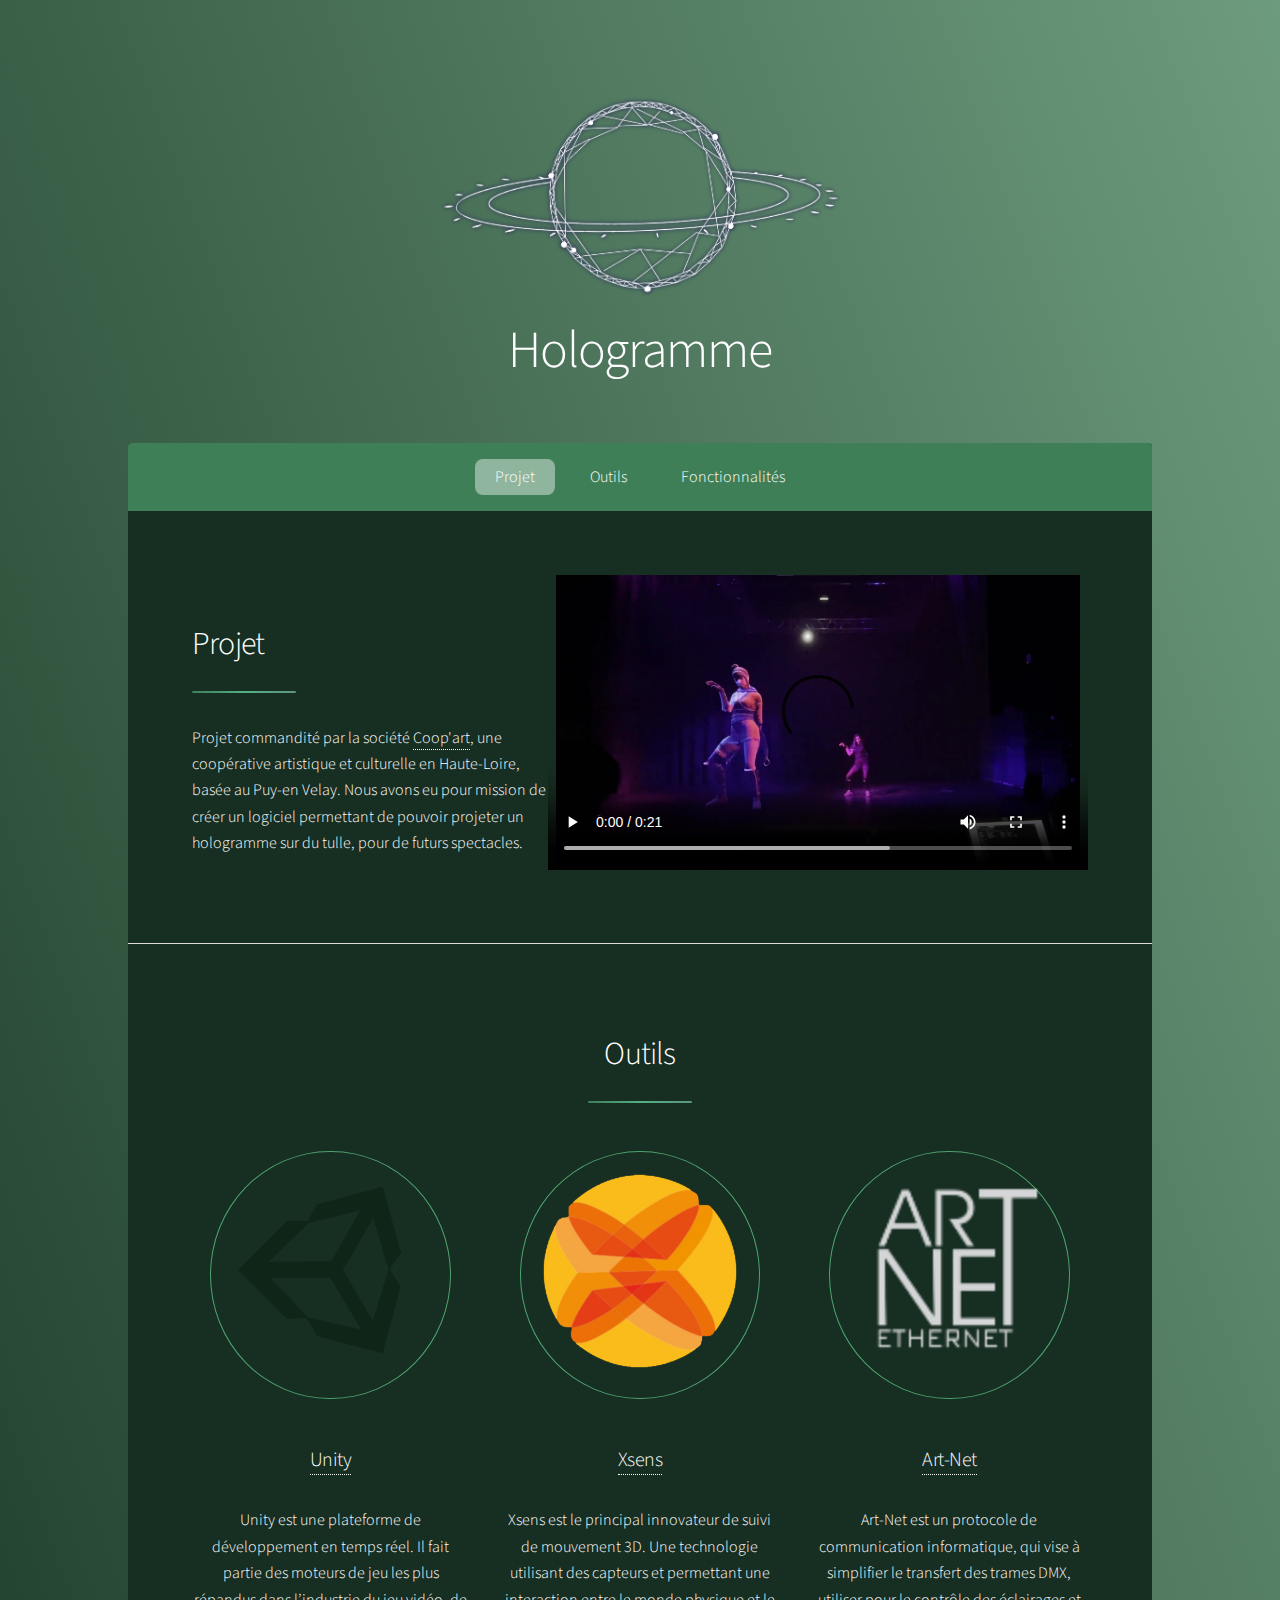
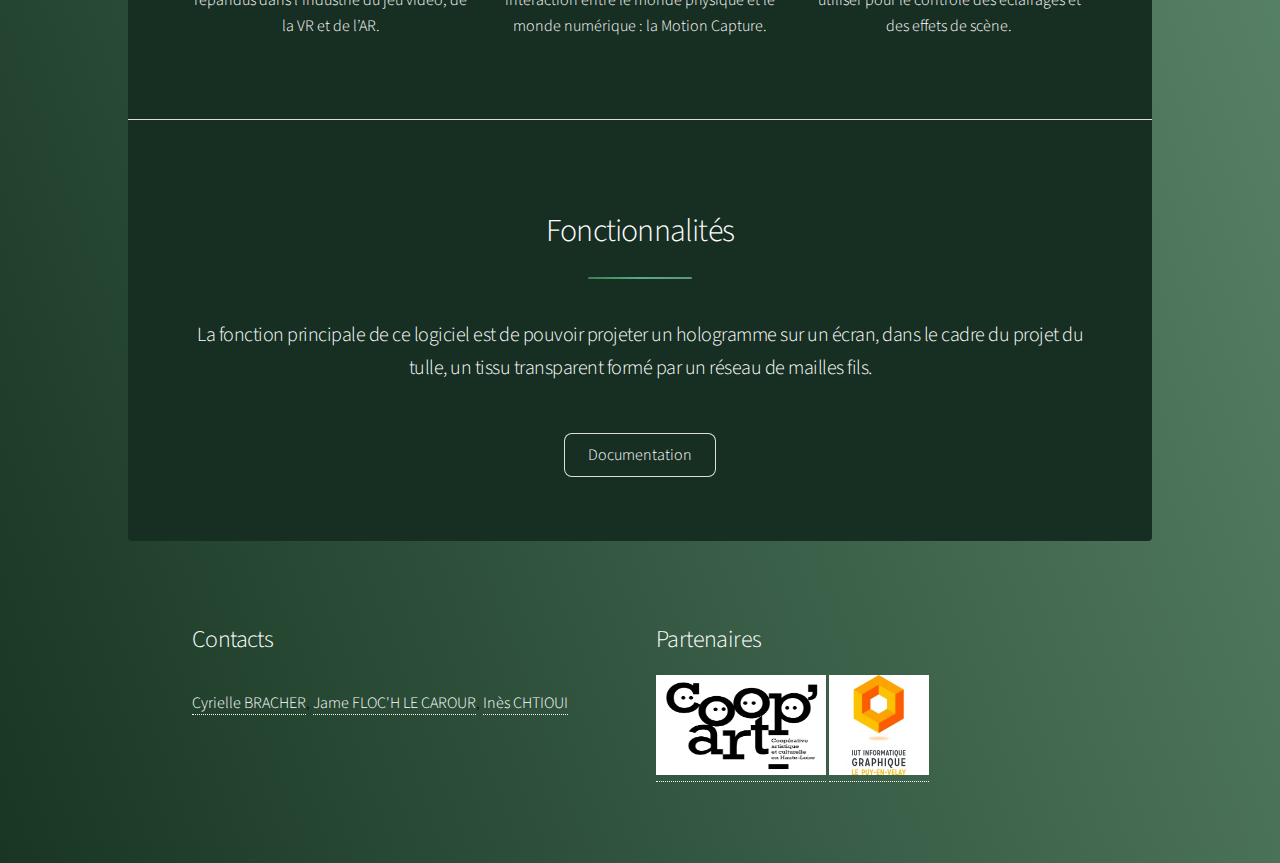
<file: index.html>
<!DOCTYPE HTML>
<!--
	Stellar by HTML5 UP
	html5up.net | @ajlkn
	Free for personal and commercial use under the CCA 3.0 license (html5up.net/license)
-->
<html>
	<head>
		<title>Hologramme</title>
		<meta charset="utf-8" />
		<meta name="viewport" content="width=device-width, initial-scale=1, user-scalable=no" />
		<link rel="stylesheet" href="assets/css/main.css" />
		<noscript><link rel="stylesheet" href="assets/css/noscript.css" /></noscript>
	</head>
	<body class="is-preload">

		<!-- Wrapper -->
			<div id="wrapper">

				<!-- Header -->
					<header id="header" class="alt">
						<span class="logo"><img src="images/logo.png" width="400" height="200" alt="logo" /></span>
						<h1>Hologramme</h1>
					</header>

				<!-- Nav -->
					<nav id="nav">
						<ul>
							<li><a href="#projet" class="active">Projet</a></li>
							<li><a href="#outils">Outils</a></li>
							<li><a href="#fonctio">Fonctionnalités</a></li>
						</ul>
					</nav>

				<!-- Main -->
					<div id="main">

						<!-- Projet -->
							<section id="projet" class="main">
								<div class="spotlight">
									<div class="content">
										<header class="major">
											<h2>Projet</h2>
										</header>

										<p> Projet commandité par la société <a href="https://coopart.fr" class="link" target="_blank">Coop'art</a>, 
											une coopérative artistique et culturelle en Haute-Loire, basée au Puy-en Velay. Nous avons 
											eu pour mission de créer un logiciel permettant de pouvoir projeter un hologramme sur du tulle, 
											pour de futurs spectacles.</p>

										<!--<ul class="actions">
											<li><a href="generic.html" class="button">Learn More</a></li>
										</ul>-->
									</div>
									<span class="video"><video poster="images/minia.png" controls src="video/demo.mp4" width="540" height="295">Démo</span>  
									<!--<span class="image"><img src="images/pic01.jpg" alt="" /></span>-->
								</div>

								
							</section>

						<!-- Outils -->
							<section id="outils" class="main special">
								<header class="major">
									<h2>Outils</h2>
								</header>
								<ul class="features">
									<li>
										<span class="logo icon major style5"><img src="images/logo_unity.png" width="200" height="200" alt="logo" /></span>
										<h3><a href="https://unity.com" class="link" target="_blank">Unity</a></h3>
										<p>Unity est une plateforme de développement en temps réel. Il fait partie des moteurs de jeu les plus 
											répandus dans l’industrie du jeu vidéo, de la VR et de l’AR.</p>
									</li>
									<li>
										<span class="logo icon major style5"><img src="images/logo__xsens.png" width="200" height="200" alt="logo"/></span>
										<h3><a href="https://www.xsens.com" class="link" target="_blank">Xsens</a></h3>
										<p>Xsens est le principal innovateur de suivi de mouvement 3D. Une technologie utilisant des 
											capteurs et permettant une interaction entre le monde physique et le monde numérique : la Motion Capture.

										</p>
									</li>
									<li>
										<span class="logo icon major style5"><img src="images/logo_artnet.png" width="200" height="200" alt="logo"/></span>
										<h3><a href="https://art-net.org.uk" class="link" target="_blank">Art-Net</a></h3>
										<p>Art-Net est un protocole de communication informatique, qui vise à simplifier le transfert des trames DMX, 
											utiliser pour le contrôle des éclairages et des effets de scène. </p>
									</li>
								</ul>
								<!--<footer class="major">
									<ul class="actions special">
										<li><a href="generic.html" class="button">Learn More</a></li>
									</ul>
								</footer>-->
							</section>

						<!-- Fonctionnalités -->
							<section id="fonctio" class="main special">
								<header class="major">
									<h2>Fonctionnalités</h2>
									<p>La fonction principale de ce logiciel est de pouvoir projeter un hologramme 
										sur un écran, dans le cadre du projet du tulle, un tissu transparent formé par un réseau de mailles fils.
									</p>
								</header>

								<footer class="major">
									<ul class="actions special">
										<li><a href="documentation.html" class="button">Documentation</a></li>
									</ul>
								</footer>
							</section>
					</div>

				<!-- Footer -->
					<footer id="footer">
						<section>
							<h2>Contacts</h2>
							<p><a href="mailto:cyriellebracher@gmail.com" class="link">Cyrielle BRACHER</a>, 
								<a href="mailto:jameflc.contact@gmail.com" class="link">Jame FLOC'H LE CAROUR</a>, 
								<a href="mailto:chtioui.ines22@yahoo.fr" class="link">Inès CHTIOUI</a></p>
						</section></a>
						<section>
							<h2>Partenaires</h2>
							<a href="https://coopart.fr"><img src="images/logo-coopart.jpg" width="170" height="100" alt="logo"/></a>
							<a href="https://ig.iut-clermont.fr"><img src="images/logo_iut.png" width="100" height="100" alt="logo"/></a>
						</section>
					</footer>

			</div>

		<!-- Scripts -->
			<script src="assets/js/jquery.min.js"></script>
			<script src="assets/js/jquery.scrollex.min.js"></script>
			<script src="assets/js/jquery.scrolly.min.js"></script>
			<script src="assets/js/browser.min.js"></script>
			<script src="assets/js/breakpoints.min.js"></script>
			<script src="assets/js/util.js"></script>
			<script src="assets/js/main.js"></script>

	</body>
</html>
</file>
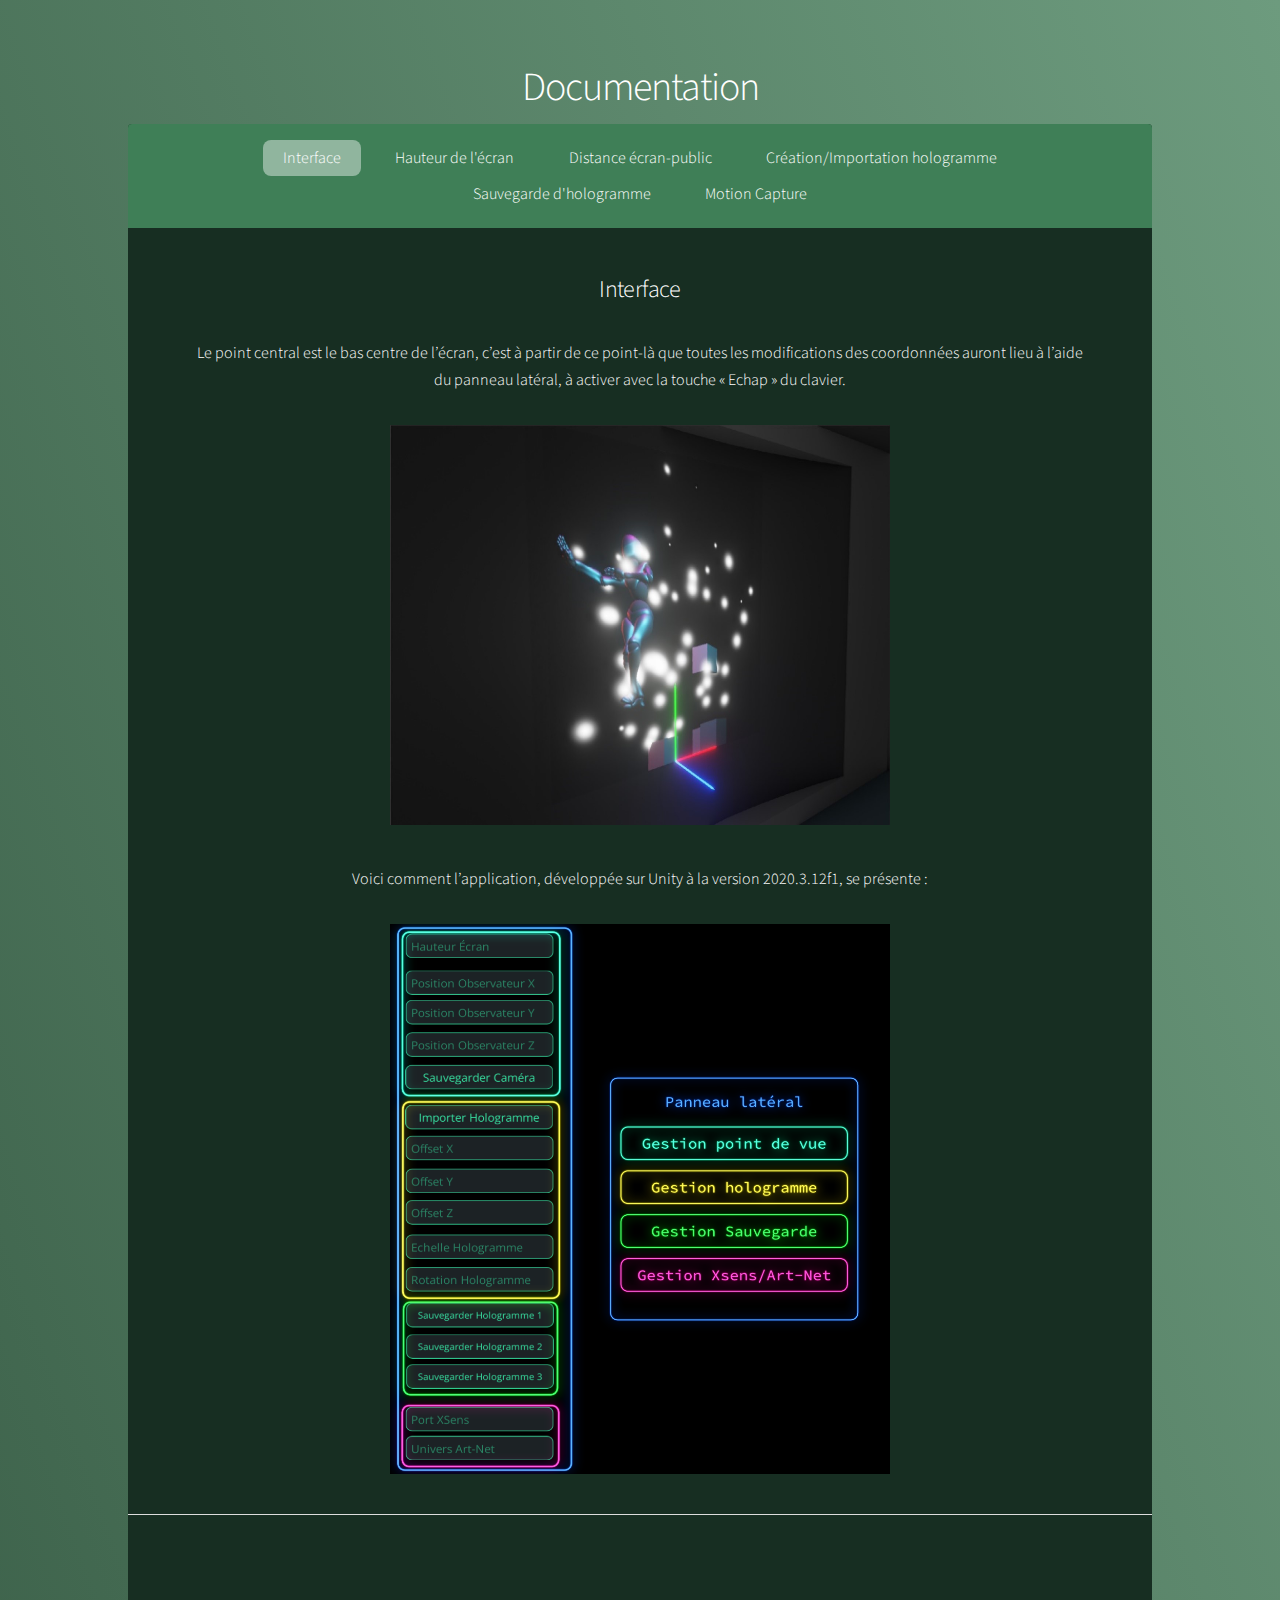
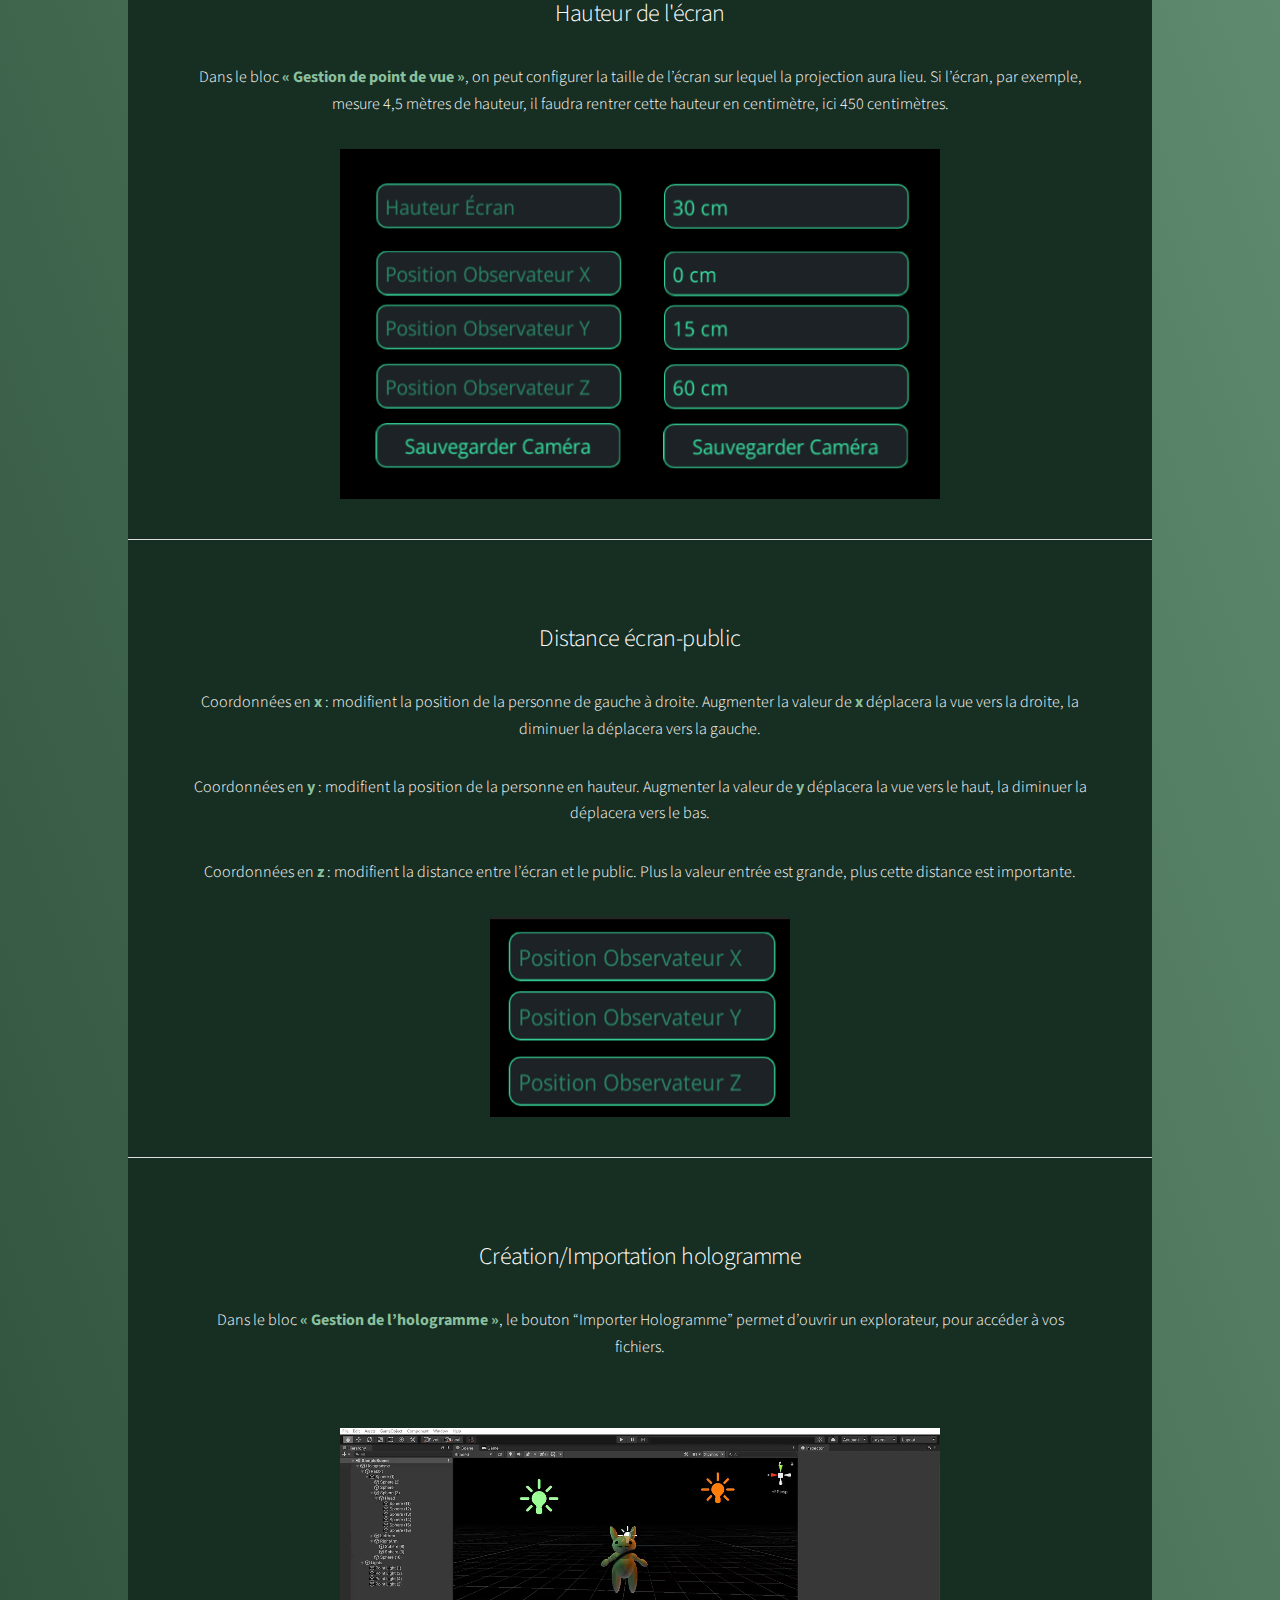
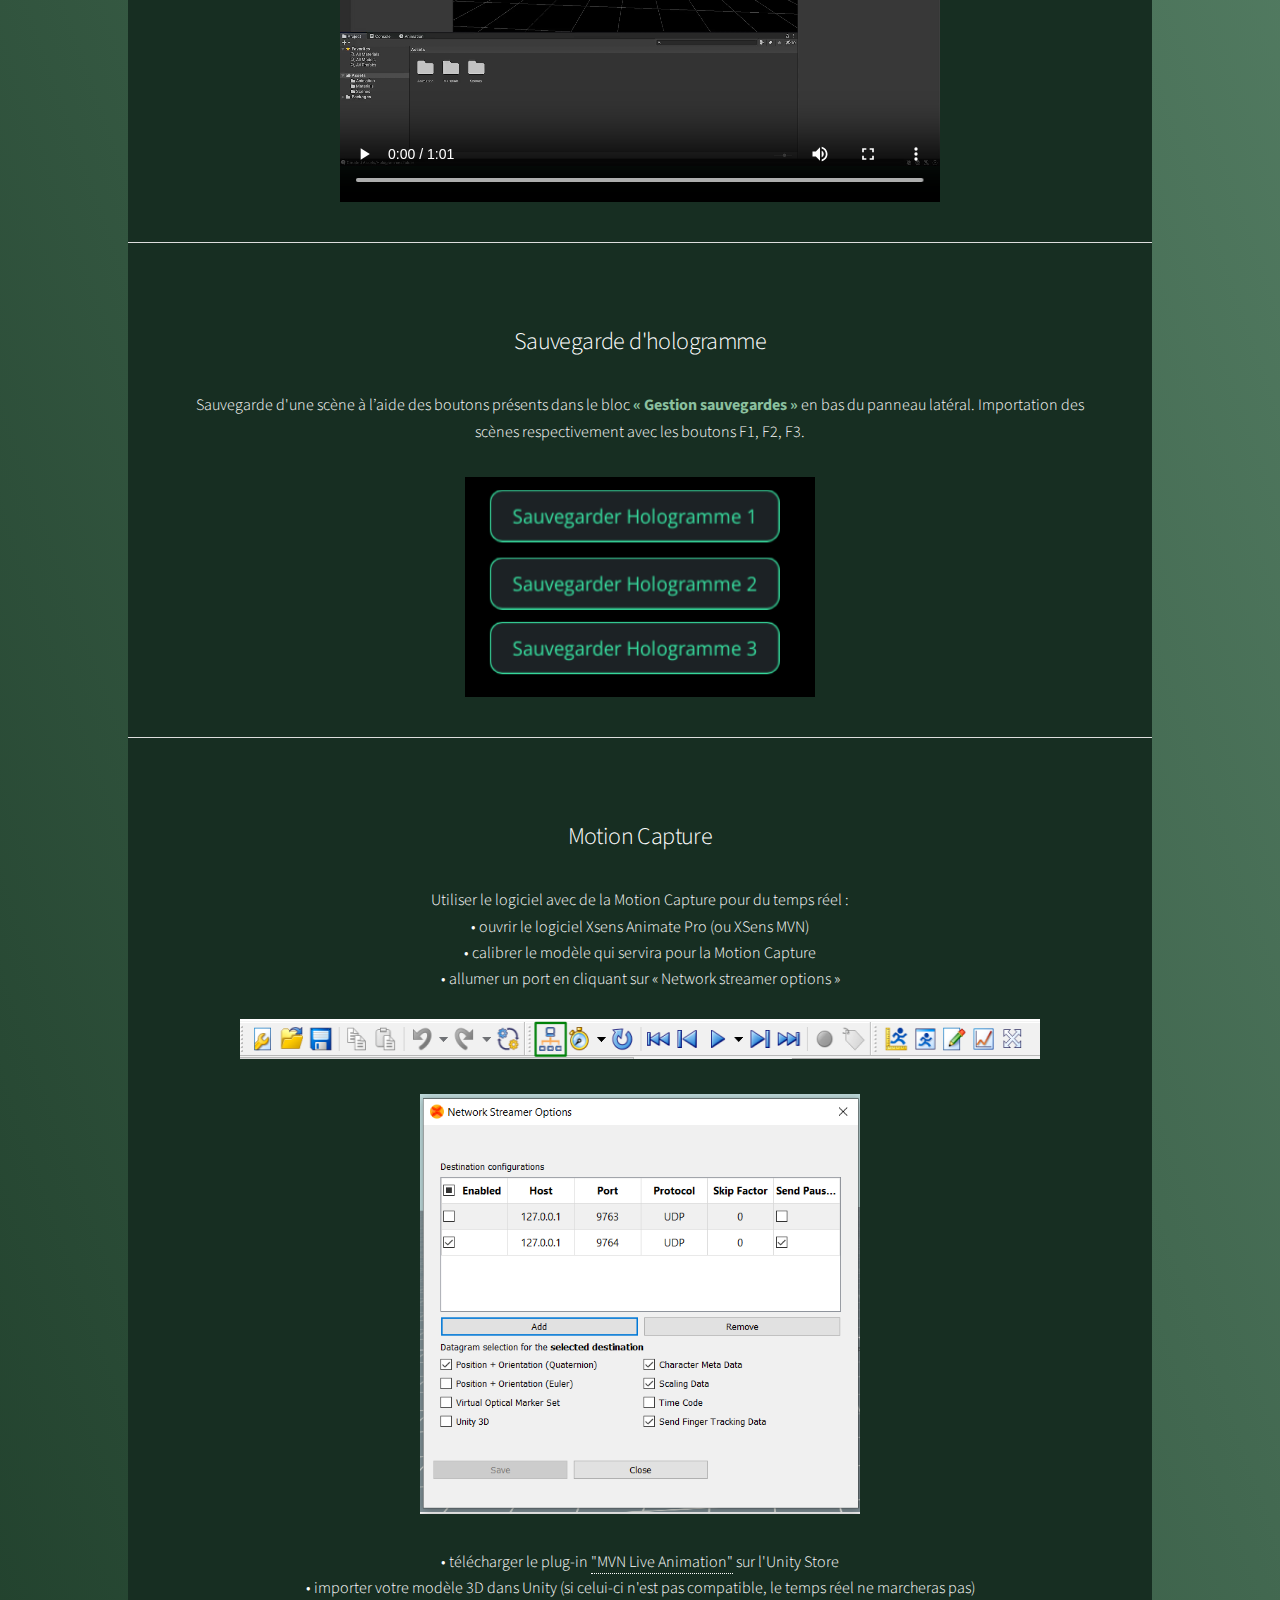
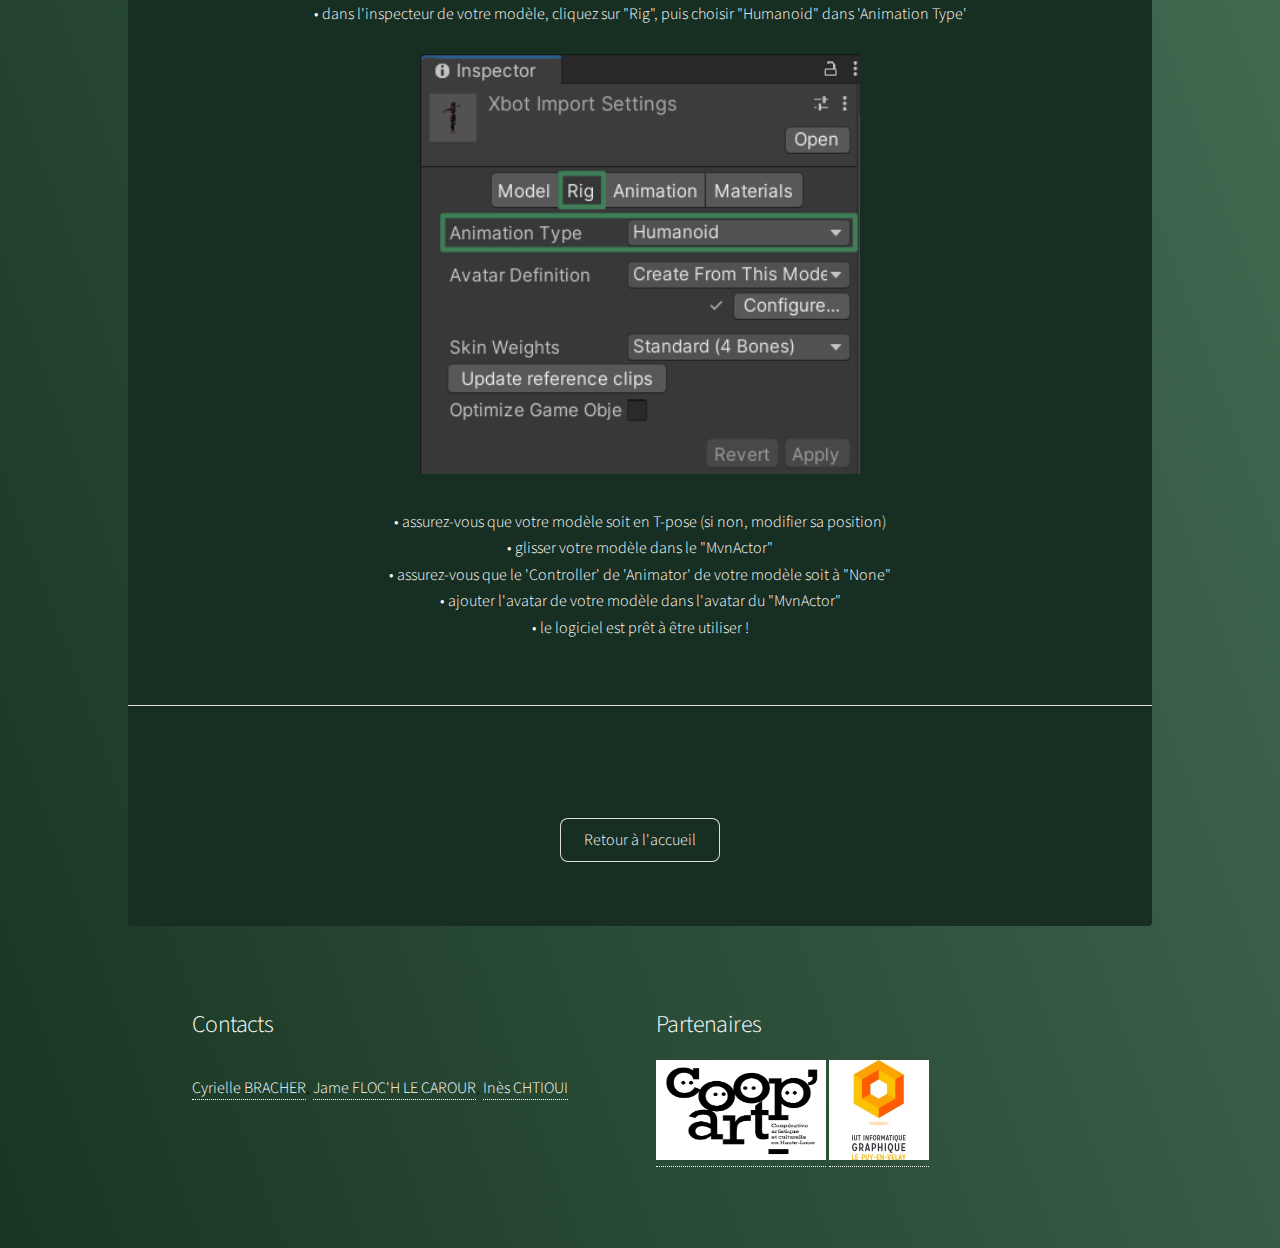
<file: documentation.html>
<!DOCTYPE HTML>
<!--
	Stellar by HTML5 UP
	html5up.net | @ajlkn
	Free for personal and commercial use under the CCA 3.0 license (html5up.net/license)
-->
<html>
	<head>
		<title>Documentation logiciel</title>
		<meta charset="utf-8" />
		<meta name="viewport" content="width=device-width, initial-scale=1, user-scalable=no" />
		<link rel="stylesheet" href="assets/css/main.css" />
		<noscript><link rel="stylesheet" href="assets/css/noscript.css" /></noscript>
	</head>
	<body class="is-preload">

		<!-- Wrapper -->
			<div id="wrapper">

				<!-- Header -->
					<header id="header">
						<h1>Documentation</h1>
					</header>

				<!-- Nav -->
				<nav id="nav">
					<ul>
						<li><a href="#interface" class="active">Interface</a></li>
						<li><a href="#hauteur-écran">Hauteur de l'écran</a></li>
						<li><a href="#distance">Distance écran-public</a></li>
						<li><a href="#créa-import">Création/Importation hologramme</a></li>
						<li><a href="#sauvegarde">Sauvegarde d'hologramme</a></li>
						<li><a href="#mocap">Motion Capture</a></li>
					</ul>
				</nav>	

				<!-- Main -->
					<div id="main">

						<!-- Content -->
					
							<section id="interface" class="main special">	
								<h2>Interface</h2>

								<p>Le point central est le bas centre de l’écran, c’est à partir de ce point-là que toutes les modifications 
									des coordonnées auront lieu à l’aide du panneau latéral, à activer avec la touche « Echap » du clavier.</p>
								<span><img src="images/doc/i1.jpg" width="500" height="400" alt="interface"/></span>
								<p>Voici comment l’application, développée sur Unity à la version 2020.3.12f1, se présente :</p>
								<span><img src="images/doc/i2.png" width="500" height="550" alt="panneau latéral"/></span>
								
							</section>


							<section id="hauteur-écran" class="main special">	
								<h2>Hauteur de l'écran</h2>

								<p>Dans le bloc <b>« Gestion de point de vue »</b>, on peut configurer la taille de l’écran sur lequel 
									la projection aura lieu. Si l’écran, par exemple, mesure 4,5 mètres de hauteur, il faudra rentrer 
									cette hauteur en centimètre, ici 450 centimètres.</p>
								<span><img src="images/doc/h2.png" width="600" height="350" alt="screen height"/></span>
							</section>
							
							
							<section id="distance" class="main special">	
								<h2>Distance écran-public</h2>

								<p>Coordonnées en <b>x</b> :  modifient la position de la personne de gauche à droite. Augmenter la valeur de <b>x</b> 
								   déplacera la vue vers la droite, la diminuer la déplacera vers la gauche.</p>
								<p>Coordonnées en <b>y</b> : modifient la position de la personne en hauteur. Augmenter la valeur de <b>y</b>
									déplacera la vue vers le haut, la diminuer la déplacera vers le bas.</p>
								<p>Coordonnées en <b>z</b> : modifient la distance entre l’écran et le public. Plus la valeur entrée est grande, 
									plus cette distance est importante.</p>
								<span><img src="images/doc/dep.png" width="300" height="200" alt="distance écran-public"/></span>
							</section>
							
							
							<section id="créa-import" class="main special">	
								<h2>Création/Importation hologramme</h2>

								<p>Dans le bloc <b>« Gestion de l’hologramme »</b>, le bouton “Importer Hologramme” permet d’ouvrir un explorateur, 
									pour accéder à vos fichiers.</p>
								<span class="video"><video controls src="video/creation_hologram.mp4" width="600" height="410">import</span></br>  
							</section>


							<section id="sauvegarde" class="main special">	
								<h2>Sauvegarde d'hologramme</h2>

								<p>Sauvegarde d'une scène à l’aide des boutons présents dans le bloc <b> « Gestion sauvegardes » </b> en bas du panneau latéral. 
									Importation des scènes respectivement avec les boutons F1, F2, F3. </p>
								<span><img src="images/doc/sauvegardebtn.png" width="350" height="220" alt="sauvegarde d'hologramme"/></span>
							</section>


							<section id="mocap" class="main special">	
								<h2>Motion Capture</h2>

								<p>Utiliser le logiciel avec de la Motion Capture pour du temps réel :
									<br>• ouvrir le logiciel Xsens Animate Pro (ou XSens MVN)</br>
									• calibrer le modèle qui servira pour la Motion Capture
									<br>• allumer un port en cliquant sur « Network streamer options »</br>  
									<br><span><img src="images/doc/mocap.png" width="800" height="40" alt="logo"/></span></br>
									<br><span><img src="images/doc/mocap1.png" width="440" height="420" alt="logo"/></span></br>
									<br>• télécharger le plug-in <a href="https://assetstore.unity.com/packages/3d/animations/mvn-live-animation-11338" class="link" target="_blank">"MVN Live Animation"</a> sur l'Unity Store</br>
									• importer votre modèle 3D dans Unity (si celui-ci n'est pas compatible, le temps réel ne marcheras pas)
									<br>• dans l'inspecteur de votre modèle, cliquez sur "Rig", puis choisir "Humanoid" dans 'Animation Type'</br>
									<br><span><img src="images/doc/mocap2.png" width="440" height="420" alt="logo"/></span></br>
									<br>• assurez-vous que votre modèle soit en T-pose (si non, modifier sa position)</br>
									• glisser votre modèle dans le "MvnActor"
									<br>• assurez-vous que le 'Controller' de 'Animator' de votre modèle soit à "None"</br>
									• ajouter l'avatar de votre modèle dans l'avatar du "MvnActor"
									<br>• le logiciel est prêt à être utiliser !</br></p>
							</section>


							<section class="main">		
								<footer class="major">
									<ul class="actions special">
										<li><a href="index.html" class="button">Retour à l'accueil</a></li>
									</ul>
								</footer>
						</section>
							
					</div>

				<!-- Footer -->
				<footer id="footer">
					<section>
						<h2>Contacts</h2>
						<p><a href="mailto:cyriellebracher@gmail.com" class="link">Cyrielle BRACHER</a>, 
							<a href="mailto:jameflc.contact@gmail.com" class="link">Jame FLOC'H LE CAROUR</a>, 
							<a href="mailto:chtioui.ines22@yahoo.fr" class="link">Inès CHTIOUI</a></p>
					</section>
					<section>
						<h2>Partenaires</h2>
						<a href="https://coopart.fr"><img src="images/logo-coopart.jpg" width="170" height="100" alt="logo"/></a>
						<a href="https://ig.iut-clermont.fr"><img src="images/logo_iut.png" width="100" height="100" alt="logo"/></a>
					</section>
				</footer>

					

			</div>

		<!-- Scripts -->
			<script src="assets/js/jquery.min.js"></script>
			<script src="assets/js/jquery.scrollex.min.js"></script>
			<script src="assets/js/jquery.scrolly.min.js"></script>
			<script src="assets/js/browser.min.js"></script>
			<script src="assets/js/breakpoints.min.js"></script>
			<script src="assets/js/util.js"></script>
			<script src="assets/js/main.js"></script>

	</body>
</html>
</file>
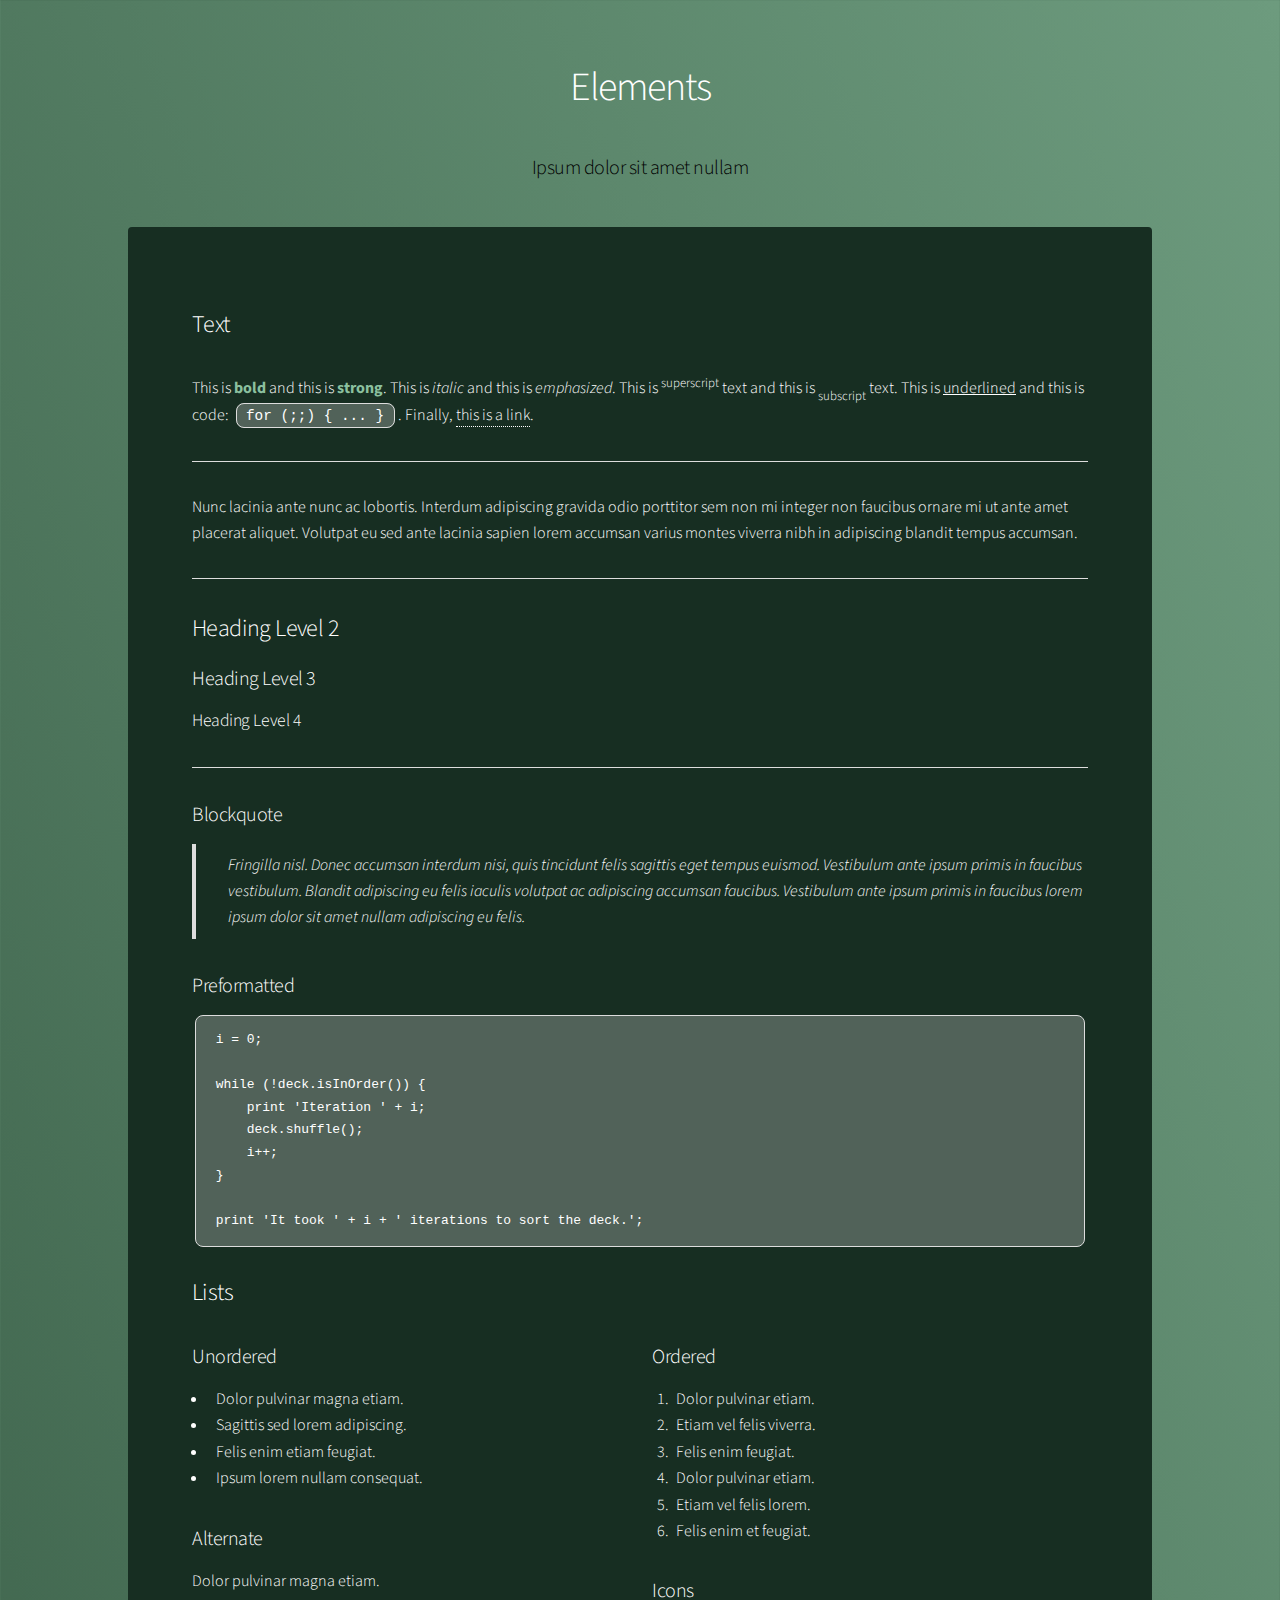
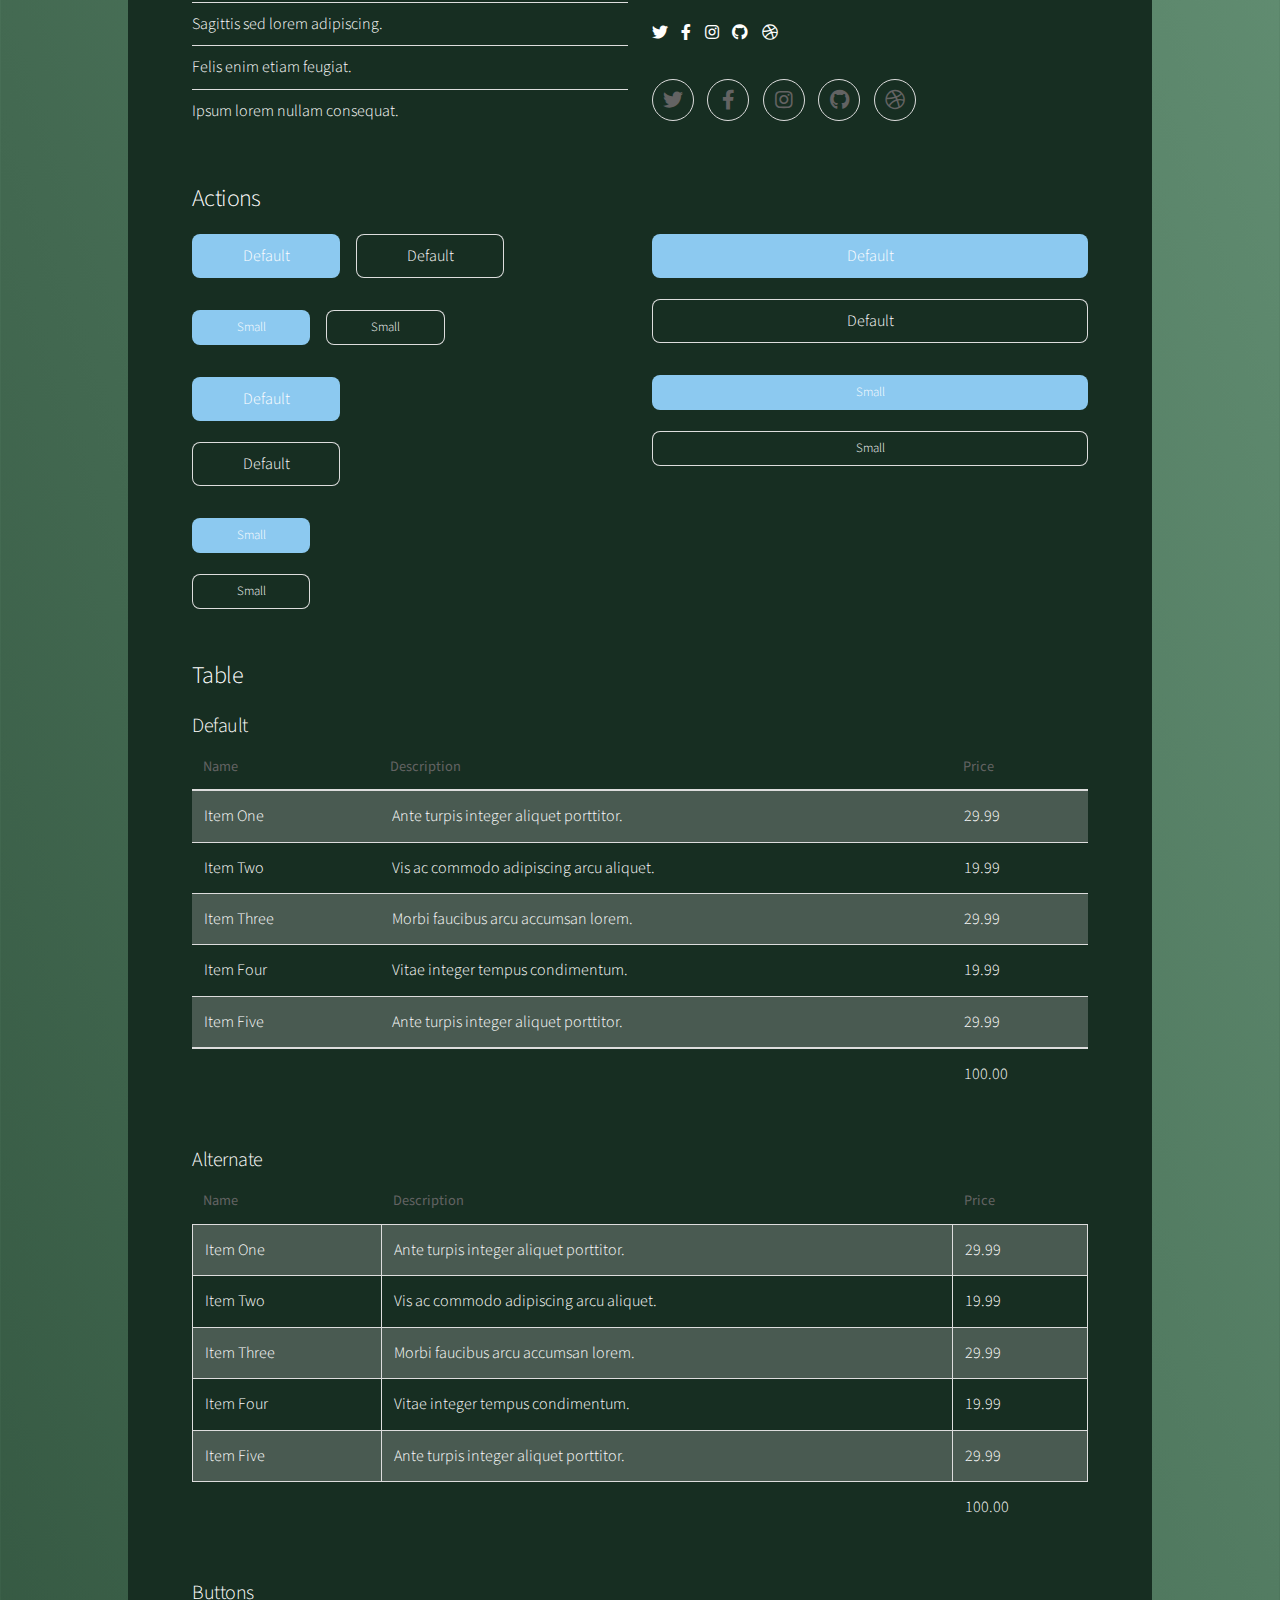
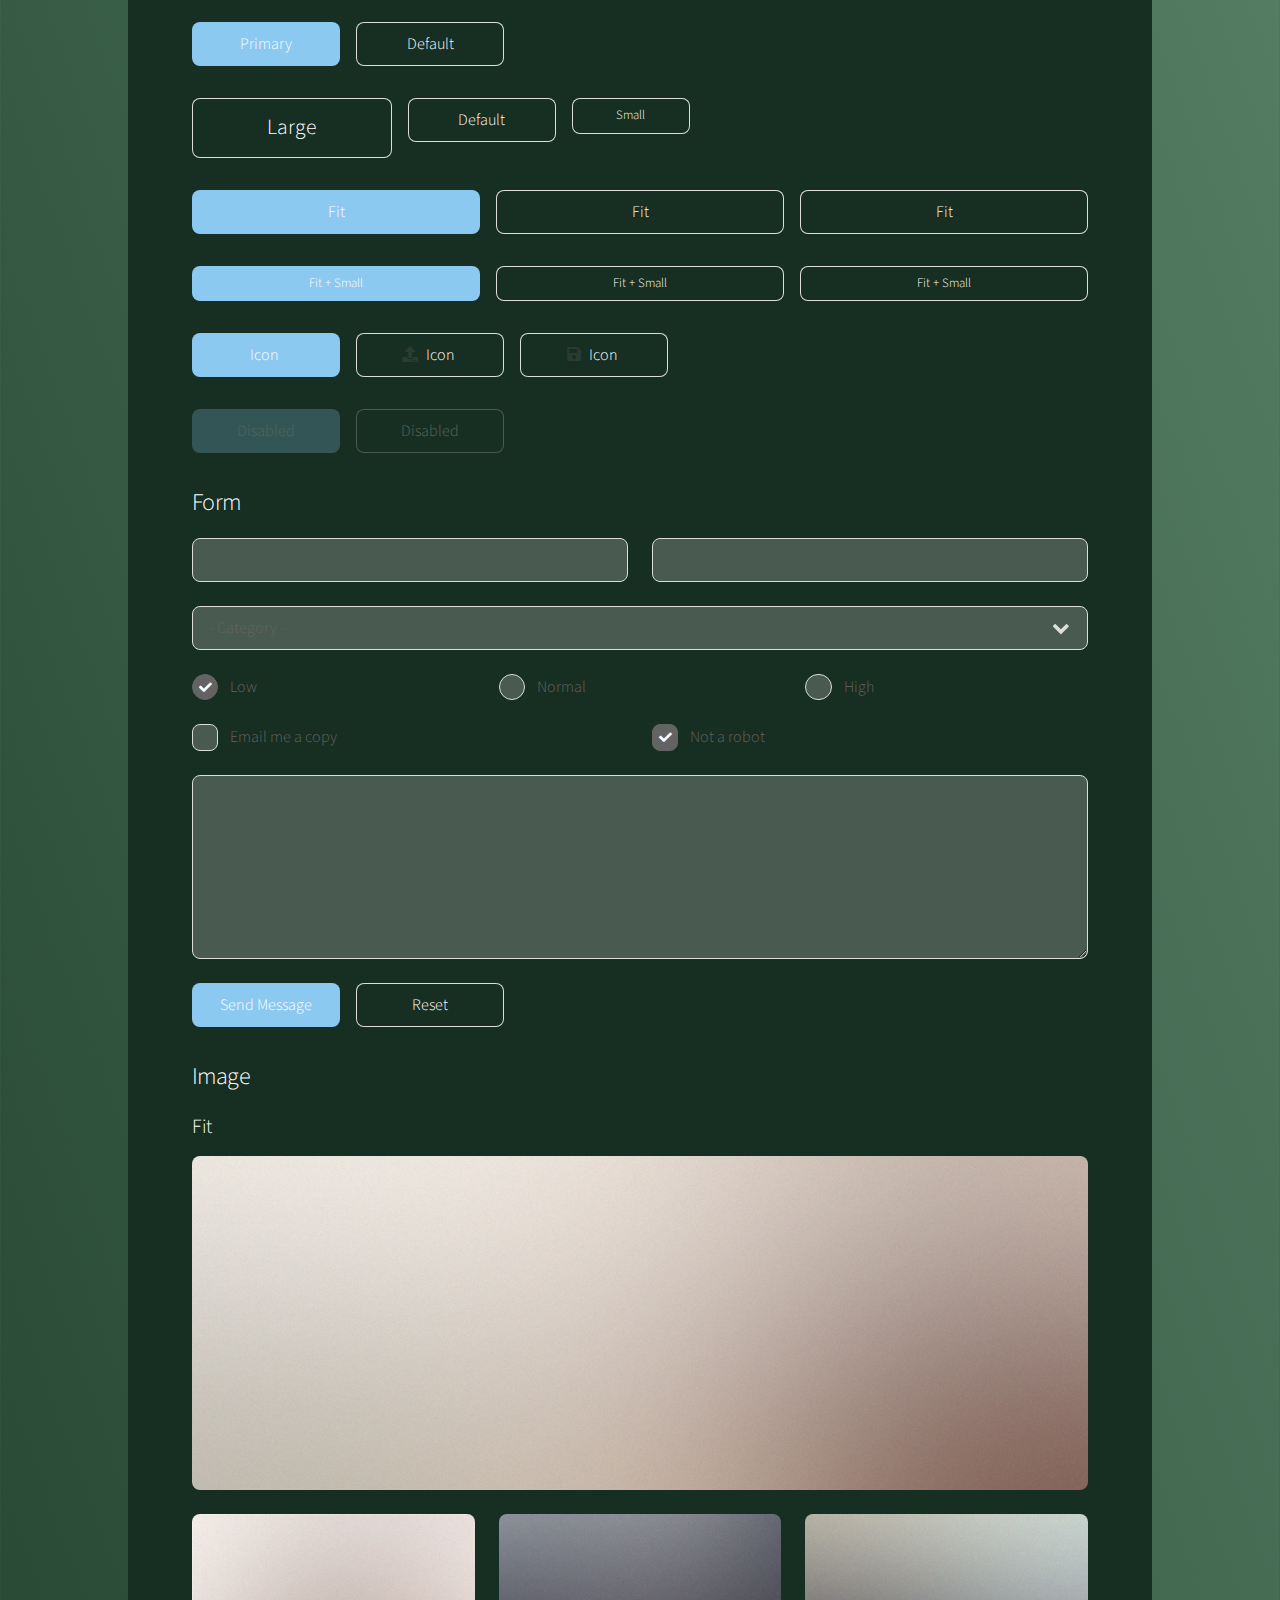
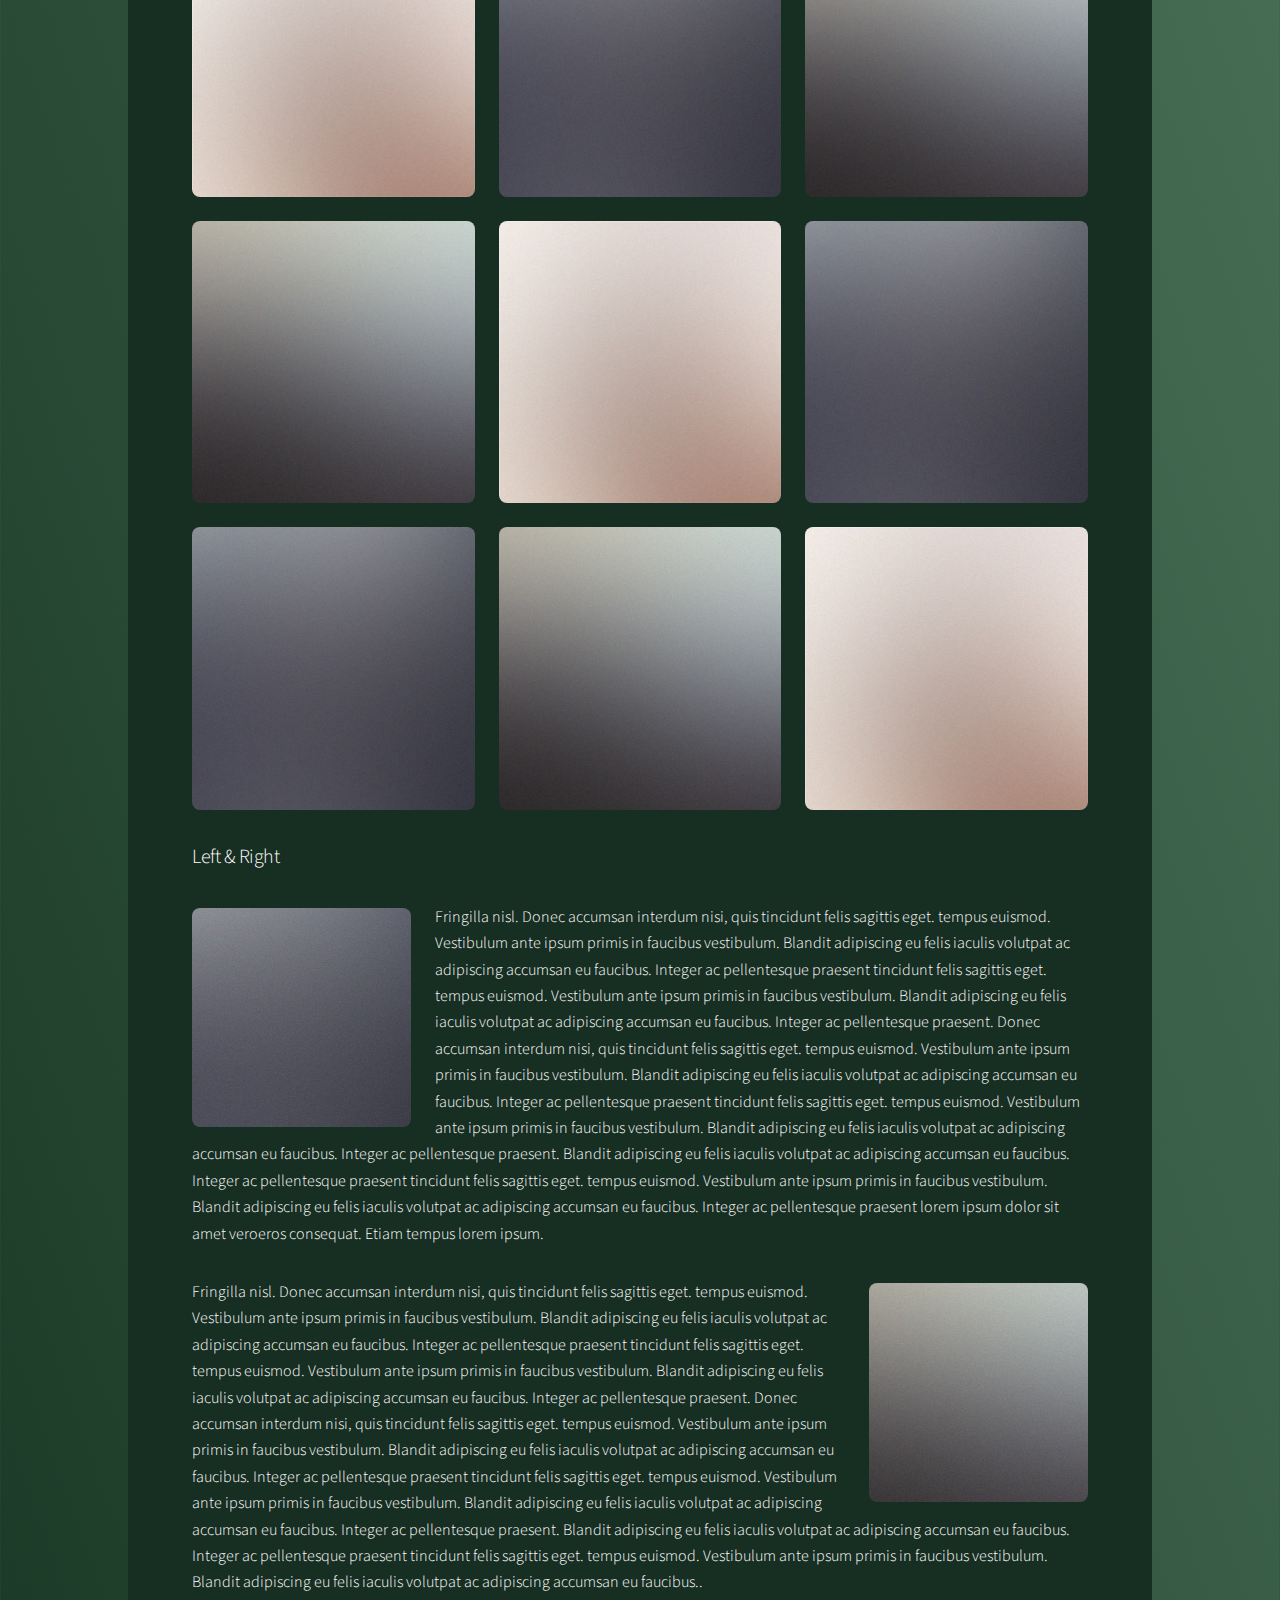
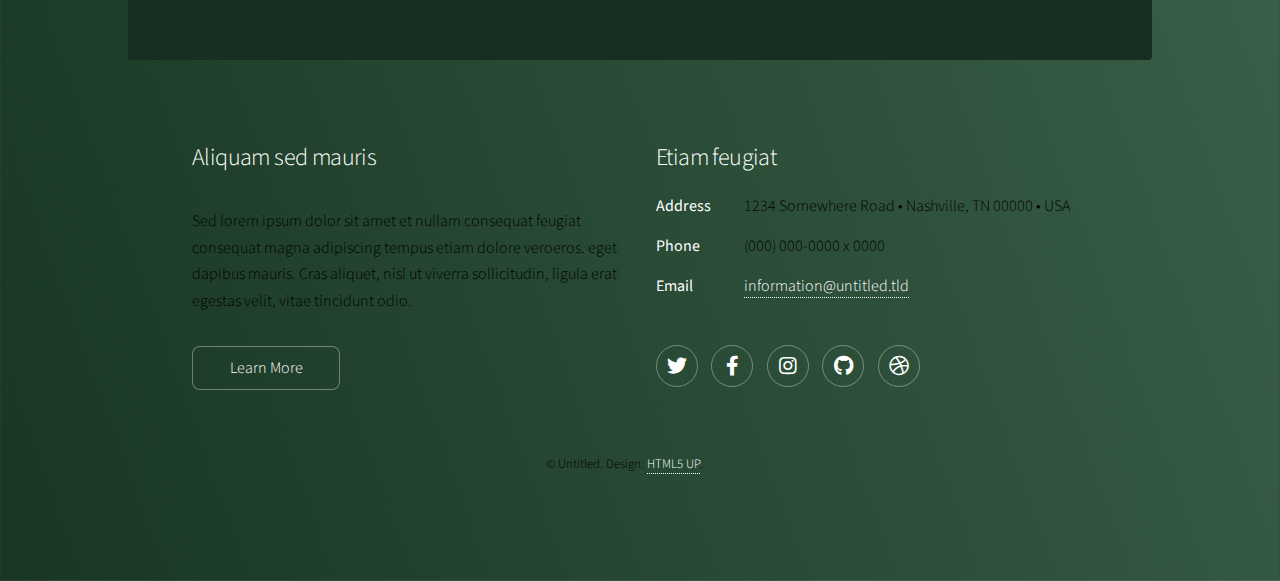
<file: elements.html>
<!DOCTYPE HTML>
<!--
	Stellar by HTML5 UP
	html5up.net | @ajlkn
	Free for personal and commercial use under the CCA 3.0 license (html5up.net/license)
-->
<html>
	<head>
		<title>Elements - Stellar by HTML5 UP</title>
		<meta charset="utf-8" />
		<meta name="viewport" content="width=device-width, initial-scale=1, user-scalable=no" />
		<link rel="stylesheet" href="assets/css/main.css" />
		<noscript><link rel="stylesheet" href="assets/css/noscript.css" /></noscript>
	</head>
	<body class="is-preload">

		<!-- Wrapper -->
			<div id="wrapper">

				<!-- Header -->
					<header id="header">
						<h1>Elements</h1>
						<p>Ipsum dolor sit amet nullam</p>
					</header>

				<!-- Main -->
					<div id="main">

						<!-- Content -->
							<section id="content" class="main">

								<!-- Text -->
									<section>
										<h2>Text</h2>
										<p>This is <b>bold</b> and this is <strong>strong</strong>. This is <i>italic</i> and this is <em>emphasized</em>.
										This is <sup>superscript</sup> text and this is <sub>subscript</sub> text.
										This is <u>underlined</u> and this is code: <code>for (;;) { ... }</code>. Finally, <a href="#">this is a link</a>.</p>
										<hr />
										<p>Nunc lacinia ante nunc ac lobortis. Interdum adipiscing gravida odio porttitor sem non mi integer non faucibus ornare mi ut ante amet placerat aliquet. Volutpat eu sed ante lacinia sapien lorem accumsan varius montes viverra nibh in adipiscing blandit tempus accumsan.</p>
										<hr />
										<h2>Heading Level 2</h2>
										<h3>Heading Level 3</h3>
										<h4>Heading Level 4</h4>
										<hr />
										<h3>Blockquote</h3>
										<blockquote>Fringilla nisl. Donec accumsan interdum nisi, quis tincidunt felis sagittis eget tempus euismod. Vestibulum ante ipsum primis in faucibus vestibulum. Blandit adipiscing eu felis iaculis volutpat ac adipiscing accumsan faucibus. Vestibulum ante ipsum primis in faucibus lorem ipsum dolor sit amet nullam adipiscing eu felis.</blockquote>
										<h3>Preformatted</h3>
										<pre><code>i = 0;

while (!deck.isInOrder()) {
    print 'Iteration ' + i;
    deck.shuffle();
    i++;
}

print 'It took ' + i + ' iterations to sort the deck.';</code></pre>
									</section>

								<!-- Lists -->
									<section>
										<h2>Lists</h2>
										<div class="row">
											<div class="col-6 col-12-medium">
												<h3>Unordered</h3>
												<ul>
													<li>Dolor pulvinar magna etiam.</li>
													<li>Sagittis sed lorem adipiscing.</li>
													<li>Felis enim etiam feugiat.</li>
													<li>Ipsum lorem nullam consequat.</li>
												</ul>
												<h3>Alternate</h3>
												<ul class="alt">
													<li>Dolor pulvinar magna etiam.</li>
													<li>Sagittis sed lorem adipiscing.</li>
													<li>Felis enim etiam feugiat.</li>
													<li>Ipsum lorem nullam consequat.</li>
												</ul>
											</div>
											<div class="col-6 col-12-medium">
												<h3>Ordered</h3>
												<ol>
													<li>Dolor pulvinar etiam.</li>
													<li>Etiam vel felis viverra.</li>
													<li>Felis enim feugiat.</li>
													<li>Dolor pulvinar etiam.</li>
													<li>Etiam vel felis lorem.</li>
													<li>Felis enim et feugiat.</li>
												</ol>
												<h3>Icons</h3>
												<ul class="icons">
													<li><a href="#" class="icon brands fa-twitter"><span class="label">Twitter</span></a></li>
													<li><a href="#" class="icon brands fa-facebook-f"><span class="label">Facebook</span></a></li>
													<li><a href="#" class="icon brands fa-instagram"><span class="label">Instagram</span></a></li>
													<li><a href="#" class="icon brands fa-github"><span class="label">GitHub</span></a></li>
													<li><a href="#" class="icon brands fa-dribbble"><span class="label">Dribbble</span></a></li>
												</ul>
												<ul class="icons">
													<li><a href="#" class="icon brands alt fa-twitter"><span class="label">Twitter</span></a></li>
													<li><a href="#" class="icon brands alt fa-facebook-f"><span class="label">Facebook</span></a></li>
													<li><a href="#" class="icon brands alt fa-instagram"><span class="label">Instagram</span></a></li>
													<li><a href="#" class="icon brands alt fa-github"><span class="label">GitHub</span></a></li>
													<li><a href="#" class="icon brands alt fa-dribbble"><span class="label">Dribbble</span></a></li>
												</ul>
											</div>
										</div>
										<h2>Actions</h2>
										<div class="row">
											<div class="col-6 col-12-medium">
												<ul class="actions">
													<li><a href="#" class="button primary">Default</a></li>
													<li><a href="#" class="button">Default</a></li>
												</ul>
												<ul class="actions small">
													<li><a href="#" class="button primary small">Small</a></li>
													<li><a href="#" class="button small">Small</a></li>
												</ul>
												<ul class="actions stacked">
													<li><a href="#" class="button primary">Default</a></li>
													<li><a href="#" class="button">Default</a></li>
												</ul>
												<ul class="actions stacked">
													<li><a href="#" class="button primary small">Small</a></li>
													<li><a href="#" class="button small">Small</a></li>
												</ul>
											</div>
											<div class="col-6 col-12-medium">
												<ul class="actions stacked">
													<li><a href="#" class="button primary fit">Default</a></li>
													<li><a href="#" class="button fit">Default</a></li>
												</ul>
												<ul class="actions stacked">
													<li><a href="#" class="button primary small fit">Small</a></li>
													<li><a href="#" class="button small fit">Small</a></li>
												</ul>
											</div>
										</div>
									</section>

								<!-- Table -->
									<section>
										<h2>Table</h2>
										<h3>Default</h3>
										<div class="table-wrapper">
											<table>
												<thead>
													<tr>
														<th>Name</th>
														<th>Description</th>
														<th>Price</th>
													</tr>
												</thead>
												<tbody>
													<tr>
														<td>Item One</td>
														<td>Ante turpis integer aliquet porttitor.</td>
														<td>29.99</td>
													</tr>
													<tr>
														<td>Item Two</td>
														<td>Vis ac commodo adipiscing arcu aliquet.</td>
														<td>19.99</td>
													</tr>
													<tr>
														<td>Item Three</td>
														<td> Morbi faucibus arcu accumsan lorem.</td>
														<td>29.99</td>
													</tr>
													<tr>
														<td>Item Four</td>
														<td>Vitae integer tempus condimentum.</td>
														<td>19.99</td>
													</tr>
													<tr>
														<td>Item Five</td>
														<td>Ante turpis integer aliquet porttitor.</td>
														<td>29.99</td>
													</tr>
												</tbody>
												<tfoot>
													<tr>
														<td colspan="2"></td>
														<td>100.00</td>
													</tr>
												</tfoot>
											</table>
										</div>

										<h3>Alternate</h3>
										<div class="table-wrapper">
											<table class="alt">
												<thead>
													<tr>
														<th>Name</th>
														<th>Description</th>
														<th>Price</th>
													</tr>
												</thead>
												<tbody>
													<tr>
														<td>Item One</td>
														<td>Ante turpis integer aliquet porttitor.</td>
														<td>29.99</td>
													</tr>
													<tr>
														<td>Item Two</td>
														<td>Vis ac commodo adipiscing arcu aliquet.</td>
														<td>19.99</td>
													</tr>
													<tr>
														<td>Item Three</td>
														<td> Morbi faucibus arcu accumsan lorem.</td>
														<td>29.99</td>
													</tr>
													<tr>
														<td>Item Four</td>
														<td>Vitae integer tempus condimentum.</td>
														<td>19.99</td>
													</tr>
													<tr>
														<td>Item Five</td>
														<td>Ante turpis integer aliquet porttitor.</td>
														<td>29.99</td>
													</tr>
												</tbody>
												<tfoot>
													<tr>
														<td colspan="2"></td>
														<td>100.00</td>
													</tr>
												</tfoot>
											</table>
										</div>
									</section>

								<!-- Buttons -->
									<section>
										<h3>Buttons</h3>
										<ul class="actions">
											<li><a href="#" class="button primary">Primary</a></li>
											<li><a href="#" class="button">Default</a></li>
										</ul>
										<ul class="actions">
											<li><a href="#" class="button large">Large</a></li>
											<li><a href="#" class="button">Default</a></li>
											<li><a href="#" class="button small">Small</a></li>
										</ul>
										<ul class="actions fit">
											<li><a href="#" class="button primary fit">Fit</a></li>
											<li><a href="#" class="button fit">Fit</a></li>
											<li><a href="#" class="button fit">Fit</a></li>
										</ul>
										<ul class="actions fit small">
											<li><a href="#" class="button primary fit small">Fit + Small</a></li>
											<li><a href="#" class="button fit small">Fit + Small</a></li>
											<li><a href="#" class="button fit small">Fit + Small</a></li>
										</ul>
										<ul class="actions">
											<li><a href="#" class="button primary icon solidfa-download">Icon</a></li>
											<li><a href="#" class="button icon solid fa-upload">Icon</a></li>
											<li><a href="#" class="button icon solid fa-save">Icon</a></li>
										</ul>
										<ul class="actions">
											<li><span class="button primary disabled">Disabled</span></li>
											<li><span class="button disabled">Disabled</span></li>
										</ul>
									</section>

								<!-- Form -->
									<section>
										<h2>Form</h2>
										<form method="post" action="#">
											<div class="row gtr-uniform">
												<div class="col-6 col-12-xsmall">
													<input type="text" name="demo-name" id="demo-name" value="" placeholder="Name" />
												</div>
												<div class="col-6 col-12-xsmall">
													<input type="email" name="demo-email" id="demo-email" value="" placeholder="Email" />
												</div>
												<div class="col-12">
													<select name="demo-category" id="demo-category">
														<option value="">- Category -</option>
														<option value="1">Manufacturing</option>
														<option value="1">Shipping</option>
														<option value="1">Administration</option>
														<option value="1">Human Resources</option>
													</select>
												</div>
												<div class="col-4 col-12-small">
													<input type="radio" id="demo-priority-low" name="demo-priority" checked>
													<label for="demo-priority-low">Low</label>
												</div>
												<div class="col-4 col-12-small">
													<input type="radio" id="demo-priority-normal" name="demo-priority">
													<label for="demo-priority-normal">Normal</label>
												</div>
												<div class="col-4 col-12-small">
													<input type="radio" id="demo-priority-high" name="demo-priority">
													<label for="demo-priority-high">High</label>
												</div>
												<div class="col-6 col-12-small">
													<input type="checkbox" id="demo-copy" name="demo-copy">
													<label for="demo-copy">Email me a copy</label>
												</div>
												<div class="col-6 col-12-small">
													<input type="checkbox" id="demo-human" name="demo-human" checked>
													<label for="demo-human">Not a robot</label>
												</div>
												<div class="col-12">
													<textarea name="demo-message" id="demo-message" placeholder="Enter your message" rows="6"></textarea>
												</div>
												<div class="col-12">
													<ul class="actions">
														<li><input type="submit" value="Send Message" class="primary" /></li>
														<li><input type="reset" value="Reset" /></li>
													</ul>
												</div>
											</div>
										</form>
									</section>

								<!-- Image -->
									<section>
										<h2>Image</h2>
										<h3>Fit</h3>
										<div class="box alt">
											<div class="row gtr-uniform">
												<div class="col-12"><span class="image fit"><img src="images/pic04.jpg" alt="" /></span></div>
												<div class="col-4"><span class="image fit"><img src="images/pic01.jpg" alt="" /></span></div>
												<div class="col-4"><span class="image fit"><img src="images/pic02.jpg" alt="" /></span></div>
												<div class="col-4"><span class="image fit"><img src="images/pic03.jpg" alt="" /></span></div>
												<div class="col-4"><span class="image fit"><img src="images/pic03.jpg" alt="" /></span></div>
												<div class="col-4"><span class="image fit"><img src="images/pic01.jpg" alt="" /></span></div>
												<div class="col-4"><span class="image fit"><img src="images/pic02.jpg" alt="" /></span></div>
												<div class="col-4"><span class="image fit"><img src="images/pic02.jpg" alt="" /></span></div>
												<div class="col-4"><span class="image fit"><img src="images/pic03.jpg" alt="" /></span></div>
												<div class="col-4"><span class="image fit"><img src="images/pic01.jpg" alt="" /></span></div>
											</div>
										</div>
										<h3>Left &amp; Right</h3>
										<p><span class="image left"><img src="images/pic05.jpg" alt="" /></span>Fringilla nisl. Donec accumsan interdum nisi, quis tincidunt felis sagittis eget. tempus euismod. Vestibulum ante ipsum primis in faucibus vestibulum. Blandit adipiscing eu felis iaculis volutpat ac adipiscing accumsan eu faucibus. Integer ac pellentesque praesent tincidunt felis sagittis eget. tempus euismod. Vestibulum ante ipsum primis in faucibus vestibulum. Blandit adipiscing eu felis iaculis volutpat ac adipiscing accumsan eu faucibus. Integer ac pellentesque praesent. Donec accumsan interdum nisi, quis tincidunt felis sagittis eget. tempus euismod. Vestibulum ante ipsum primis in faucibus vestibulum. Blandit adipiscing eu felis iaculis volutpat ac adipiscing accumsan eu faucibus. Integer ac pellentesque praesent tincidunt felis sagittis eget. tempus euismod. Vestibulum ante ipsum primis in faucibus vestibulum. Blandit adipiscing eu felis iaculis volutpat ac adipiscing accumsan eu faucibus. Integer ac pellentesque praesent. Blandit adipiscing eu felis iaculis volutpat ac adipiscing accumsan eu faucibus. Integer ac pellentesque praesent tincidunt felis sagittis eget. tempus euismod. Vestibulum ante ipsum primis in faucibus vestibulum. Blandit adipiscing eu felis iaculis volutpat ac adipiscing accumsan eu faucibus. Integer ac pellentesque praesent lorem ipsum dolor sit amet veroeros consequat. Etiam tempus lorem ipsum.</p>
										<p><span class="image right"><img src="images/pic06.jpg" alt="" /></span>Fringilla nisl. Donec accumsan interdum nisi, quis tincidunt felis sagittis eget. tempus euismod. Vestibulum ante ipsum primis in faucibus vestibulum. Blandit adipiscing eu felis iaculis volutpat ac adipiscing accumsan eu faucibus. Integer ac pellentesque praesent tincidunt felis sagittis eget. tempus euismod. Vestibulum ante ipsum primis in faucibus vestibulum. Blandit adipiscing eu felis iaculis volutpat ac adipiscing accumsan eu faucibus. Integer ac pellentesque praesent. Donec accumsan interdum nisi, quis tincidunt felis sagittis eget. tempus euismod. Vestibulum ante ipsum primis in faucibus vestibulum. Blandit adipiscing eu felis iaculis volutpat ac adipiscing accumsan eu faucibus. Integer ac pellentesque praesent tincidunt felis sagittis eget. tempus euismod. Vestibulum ante ipsum primis in faucibus vestibulum. Blandit adipiscing eu felis iaculis volutpat ac adipiscing accumsan eu faucibus. Integer ac pellentesque praesent. Blandit adipiscing eu felis iaculis volutpat ac adipiscing accumsan eu faucibus. Integer ac pellentesque praesent tincidunt felis sagittis eget. tempus euismod. Vestibulum ante ipsum primis in faucibus vestibulum. Blandit adipiscing eu felis iaculis volutpat ac adipiscing accumsan eu faucibus..</p>
									</section>

							</section>

					</div>

				<!-- Footer -->
					<footer id="footer">
						<section>
							<h2>Aliquam sed mauris</h2>
							<p>Sed lorem ipsum dolor sit amet et nullam consequat feugiat consequat magna adipiscing tempus etiam dolore veroeros. eget dapibus mauris. Cras aliquet, nisl ut viverra sollicitudin, ligula erat egestas velit, vitae tincidunt odio.</p>
							<ul class="actions">
								<li><a href="#" class="button">Learn More</a></li>
							</ul>
						</section>
						<section>
							<h2>Etiam feugiat</h2>
							<dl class="alt">
								<dt>Address</dt>
								<dd>1234 Somewhere Road &bull; Nashville, TN 00000 &bull; USA</dd>
								<dt>Phone</dt>
								<dd>(000) 000-0000 x 0000</dd>
								<dt>Email</dt>
								<dd><a href="#">information@untitled.tld</a></dd>
							</dl>
							<ul class="icons">
								<li><a href="#" class="icon brands fa-twitter alt"><span class="label">Twitter</span></a></li>
								<li><a href="#" class="icon brands fa-facebook-f alt"><span class="label">Facebook</span></a></li>
								<li><a href="#" class="icon brands fa-instagram alt"><span class="label">Instagram</span></a></li>
								<li><a href="#" class="icon brands fa-github alt"><span class="label">GitHub</span></a></li>
								<li><a href="#" class="icon brands fa-dribbble alt"><span class="label">Dribbble</span></a></li>
							</ul>
						</section>
						<p class="copyright">&copy; Untitled. Design: <a href="https://html5up.net">HTML5 UP</a>.</p>
					</footer>

			</div>

		<!-- Scripts -->
			<script src="assets/js/jquery.min.js"></script>
			<script src="assets/js/jquery.scrollex.min.js"></script>
			<script src="assets/js/jquery.scrolly.min.js"></script>
			<script src="assets/js/browser.min.js"></script>
			<script src="assets/js/breakpoints.min.js"></script>
			<script src="assets/js/util.js"></script>
			<script src="assets/js/main.js"></script>

	</body>
</html>
</file>
<file: assets/css/noscript.css>
/*
	Stellar by HTML5 UP
	html5up.net | @ajlkn
	Free for personal and commercial use under the CCA 3.0 license (html5up.net/license)
*/

/* Header */

	body.is-preload #header.alt > * {
		opacity: 1;
	}

	body.is-preload #header.alt .logo {
		-moz-transform: none;
		-webkit-transform: none;
		-ms-transform: none;
		transform: none;
	}
</file>
<file: assets/css/main.css>
@import url(fontawesome-all.min.css);
@import 'https://fonts.googleapis.com/css?family=Source+Sans+Pro:300,400';

/*
	Stellar by HTML5 UP
	html5up.net | @ajlkn
	Free for personal and commercial use under the CCA 3.0 license (html5up.net/license)
*/

html, body, div, span, applet, object,
iframe, h1, h2, h3, h4, h5, h6, p, blockquote,
pre, a, abbr, acronym, address, big, cite,
code, del, dfn, em, img, ins, kbd, q, s, samp,
small, strike, strong, sub, sup, tt, var, b,
u, i, center, dl, dt, dd, ol, ul, li, fieldset,
form, label, legend, table, caption, tbody,
tfoot, thead, tr, th, td, article, aside,
canvas, details, embed, figure, figcaption,
footer, header, hgroup, menu, nav, output, ruby,
section, summary, time, mark, audio, video {
	margin: 0;
	padding: 0;
	border: 0;
	font-size: 100%;
	font: inherit;
	vertical-align: baseline;}

article, aside, details, figcaption, figure,
footer, header, hgroup, menu, nav, section {
	display: block;}

body {
	line-height: 1;
}

ol, ul {
	list-style: none;
}

blockquote, q {
	quotes: none;
}

	blockquote:before, blockquote:after, q:before, q:after {
		content: '';
		content: none;
	}

table {
	border-collapse: collapse;
	border-spacing: 0;
}

body {
	-webkit-text-size-adjust: none;
}

mark {
	background-color: transparent;
	color: inherit;
}

input::-moz-focus-inner {
	border: 0;
	padding: 0;
}

input, select, textarea {
	-moz-appearance: none;
	-webkit-appearance: none;
	-ms-appearance: none;
	appearance: none;
}

/* Basic */

	@-ms-viewport {
		width: device-width;
	}

	body {
		-ms-overflow-style: scrollbar;
	}

	@media screen and (max-width: 480px) {

		html, body {
			min-width: 320px;
		}

	}

	html {
		box-sizing: border-box;
	}

	*, *:before, *:after {
		box-sizing: inherit;
	}

	body {
		/*background-image: url("images/.png");*/ /*image de fond*/
		/*background-position: center;*/
		/*background-image: url("images/overlay.png"), -moz-linear-gradient(45deg, #e37682 15%, #5f4d93 85%);
		background-image: url("images/overlay.png"), -webkit-linear-gradient(45deg, #e37682 15%, #5f4d93 85%);
		background-image: url("images/overlay.png"), -ms-linear-gradient(45deg, #e37682 15%, #5f4d93 85%);
		background-image: url("images/overlay.png"), linear-gradient(45deg, #e37682 15%, #5f4d93 85%);*/
		background: linear-gradient(70deg, #183623, #6d9b7e);
	}

		body.is-preload *, body.is-preload *:before, body.is-preload *:after {
			-moz-animation: none !important;
			-webkit-animation: none !important;
			-ms-animation: none !important;
			animation: none !important;
			-moz-transition: none !important;
			-webkit-transition: none !important;
			-ms-transition: none !important;
			transition: none !important;
		}

/* Type */

	body {
		/*background-image: url("images/bgimglevrai.png");*/ /*image de fond*/
		background-position: center;
	}

	body, input, select, textarea {
		font-family: "Source Sans Pro", Helvetica, sans-serif;
		font-size: 17pt;
		font-weight: 300;
		line-height: 1.65;
	}

		@media screen and (max-width: 1680px) {

			body, input, select, textarea {
				font-size: 14pt;
			}

		}

		@media screen and (max-width: 1280px) {

			body, input, select, textarea {
				font-size: 12pt;
			}

		}

		@media screen and (max-width: 360px) {

			body, input, select, textarea {
				font-size: 11pt;
			}

		}

	a {
		-moz-transition: color 0.2s ease, border-bottom 0.2s ease;
		-webkit-transition: color 0.2s ease, border-bottom 0.2s ease;
		-ms-transition: color 0.2s ease, border-bottom 0.2s ease;
		transition: color 0.2s ease, border-bottom 0.2s ease;
		text-decoration: none;
		border-bottom: dotted 1px;
		color: #ffffff;
	}

		a:hover {
			border-bottom-color: transparent;
		}


	em, i {
		font-style: italic;
	}

	p {
		margin: 2em 0 2em 0;
	}

		p.content {
			-moz-columns: 20em 2;
			-webkit-columns: 20em 2;
			-ms-columns: 20em 2;
			columns: 20em 2;
			-moz-column-gap: 2em;
			-webkit-column-gap: 2em;
			-ms-column-gap: 2em;
			column-gap: 2em;
			text-align: justify;
		}

	h1, h2, h3, h4, h5, h6 {
		font-weight: 300;
		line-height: 1.5;
		margin: 0.7em 0 0.7em 0;
		letter-spacing: -0.025em;
	}

		h1 a, h2 a, h3 a, h4 a, h5 a, h6 a {
			color: inherit;
			text-decoration: none;
		}

	h1 {
		font-size: 2.5em;
		line-height: 1.2;
	}

	h2 {
		font-size: 1.5em;
	}

	h3 {
		font-size: 1.25em;
	}

	h4 {
		font-size: 1.1em;
	}

	h5 {
		font-size: 0.9em;
	}

	h6 {
		font-size: 0.7em;
	}

	@media screen and (max-width: 736px) {

		h1 {
			font-size: 2em;
		}

	}

	sub {
		font-size: 0.8em;
		position: relative;
		top: 0.5em;
	}

	sup {
		font-size: 0.8em;
		position: relative;
		top: -0.5em;
	}

	blockquote {
		border-left: solid 4px;
		font-style: italic;
		margin: 0 0 2em 0;
		padding: 0.5em 0 0.5em 2em;
	}

	code {
		border-radius: 8px;
		border: solid 1px;
		font-family: "Courier New", monospace;
		font-size: 0.9em;
		margin: 0 0.25em;
		padding: 0.25em 0.65em;
	}

	pre {
		-webkit-overflow-scrolling: touch;
		font-family: "Courier New", monospace;
		font-size: 0.9em;
		margin: 0 0 2em 0;
	}

		pre code {
			display: block;
			line-height: 1.75;
			padding: 1em 1.5em;
			overflow-x: auto;
		}

	hr {
		border: 0;
		border-bottom: solid 1px;
		margin: 2em 0;
	}

		hr.major {
			margin: 3em 0;
		}

	.align-left {
		text-align: left;
	}

	.align-center {
		text-align: center;
	}

	.align-right {
		text-align: right;
	}

	input, select, textarea {
		color: #ffffff;
	}

	a:hover {
		color: #ffffff;
	}

	strong, b {
		color: #ffffff;
		font-weight: bold;
	}

	h1, h2, h3, h4, h5, h6 {
		color: #ffffff;
	}

	blockquote {
		border-left-color: rgba(255, 255, 255, 0.35);
	}

	code {
		background: rgba(255, 255, 255, 0.075);
		border-color: rgba(255, 255, 255, 0.35);
	}

	hr {
		border-bottom-color: rgba(255, 255, 255, 0.35);
	}

/* Row */

	.row {
		display: flex;
		flex-wrap: wrap;
		box-sizing: border-box;
		align-items: stretch;
	}

		.row > * {
			box-sizing: border-box;
		}

		.row.gtr-uniform > * > :last-child {
			margin-bottom: 0;
		}

		.row.aln-left {
			justify-content: flex-start;
		}

		.row.aln-center {
			justify-content: center;
		}

		.row.aln-right {
			justify-content: flex-end;
		}

		.row.aln-top {
			align-items: flex-start;
		}

		.row.aln-middle {
			align-items: center;
		}

		.row.aln-bottom {
			align-items: flex-end;
		}

		.row > .imp {
			order: -1;
		}

		.row > .col-1 {
			width: 8.33333%;
		}

		.row > .off-1 {
			margin-left: 8.33333%;
		}

		.row > .col-2 {
			width: 16.66667%;
		}

		.row > .off-2 {
			margin-left: 16.66667%;
		}

		.row > .col-3 {
			width: 25%;
		}

		.row > .off-3 {
			margin-left: 25%;
		}

		.row > .col-4 {
			width: 33.33333%;
		}

		.row > .off-4 {
			margin-left: 33.33333%;
		}

		.row > .col-5 {
			width: 41.66667%;
		}

		.row > .off-5 {
			margin-left: 41.66667%;
		}

		.row > .col-6 {
			width: 50%;
		}

		.row > .off-6 {
			margin-left: 50%;
		}

		.row > .col-7 {
			width: 58.33333%;
		}

		.row > .off-7 {
			margin-left: 58.33333%;
		}

		.row > .col-8 {
			width: 66.66667%;
		}

		.row > .off-8 {
			margin-left: 66.66667%;
		}

		.row > .col-9 {
			width: 75%;
		}

		.row > .off-9 {
			margin-left: 75%;
		}

		.row > .col-10 {
			width: 83.33333%;
		}

		.row > .off-10 {
			margin-left: 83.33333%;
		}

		.row > .col-11 {
			width: 91.66667%;
		}

		.row > .off-11 {
			margin-left: 91.66667%;
		}

		.row > .col-12 {
			width: 100%;
		}

		.row > .off-12 {
			margin-left: 100%;
		}

		.row.gtr-0 {
			margin-top: 0;
			margin-left: 0em;
		}

			.row.gtr-0 > * {
				padding: 0 0 0 0em;
			}

			.row.gtr-0.gtr-uniform {
				margin-top: 0em;
			}

				.row.gtr-0.gtr-uniform > * {
					padding-top: 0em;
				}

		.row.gtr-25 {
			margin-top: 0;
			margin-left: -0.375em;
		}

			.row.gtr-25 > * {
				padding: 0 0 0 0.375em;
			}

			.row.gtr-25.gtr-uniform {
				margin-top: -0.375em;
			}

				.row.gtr-25.gtr-uniform > * {
					padding-top: 0.375em;
				}

		.row.gtr-50 {
			margin-top: 0;
			margin-left: -0.75em;
		}

			.row.gtr-50 > * {
				padding: 0 0 0 0.75em;
			}

			.row.gtr-50.gtr-uniform {
				margin-top: -0.75em;
			}

				.row.gtr-50.gtr-uniform > * {
					padding-top: 0.75em;
				}

		.row {
			margin-top: 0;
			margin-left: -1.5em;
		}

			.row > * {
				padding: 0 0 0 1.5em;
			}

			.row.gtr-uniform {
				margin-top: -1.5em;
			}

				.row.gtr-uniform > * {
					padding-top: 1.5em;
				}

		.row.gtr-150 {
			margin-top: 0;
			margin-left: -2.25em;
		}

			.row.gtr-150 > * {
				padding: 0 0 0 2.25em;
			}

			.row.gtr-150.gtr-uniform {
				margin-top: -2.25em;
			}

				.row.gtr-150.gtr-uniform > * {
					padding-top: 2.25em;
				}

		.row.gtr-200 {
			margin-top: 0;
			margin-left: -3em;
		}

			.row.gtr-200 > * {
				padding: 0 0 0 3em;
			}

			.row.gtr-200.gtr-uniform {
				margin-top: -3em;
			}

				.row.gtr-200.gtr-uniform > * {
					padding-top: 3em;
				}

		@media screen and (max-width: 1680px) {

			.row {
				display: flex;
				flex-wrap: wrap;
				box-sizing: border-box;
				align-items: stretch;
			}

				.row > * {
					box-sizing: border-box;
				}

				.row.gtr-uniform > * > :last-child {
					margin-bottom: 0;
				}

				.row.aln-left {
					justify-content: flex-start;
				}

				.row.aln-center {
					justify-content: center;
				}

				.row.aln-right {
					justify-content: flex-end;
				}

				.row.aln-top {
					align-items: flex-start;
				}

				.row.aln-middle {
					align-items: center;
				}

				.row.aln-bottom {
					align-items: flex-end;
				}

				.row > .imp-xlarge {
					order: -1;
				}

				.row > .col-1-xlarge {
					width: 8.33333%;
				}

				.row > .off-1-xlarge {
					margin-left: 8.33333%;
				}

				.row > .col-2-xlarge {
					width: 16.66667%;
				}

				.row > .off-2-xlarge {
					margin-left: 16.66667%;
				}

				.row > .col-3-xlarge {
					width: 25%;
				}

				.row > .off-3-xlarge {
					margin-left: 25%;
				}

				.row > .col-4-xlarge {
					width: 33.33333%;
				}

				.row > .off-4-xlarge {
					margin-left: 33.33333%;
				}

				.row > .col-5-xlarge {
					width: 41.66667%;
				}

				.row > .off-5-xlarge {
					margin-left: 41.66667%;
				}

				.row > .col-6-xlarge {
					width: 50%;
				}

				.row > .off-6-xlarge {
					margin-left: 50%;
				}

				.row > .col-7-xlarge {
					width: 58.33333%;
				}

				.row > .off-7-xlarge {
					margin-left: 58.33333%;
				}

				.row > .col-8-xlarge {
					width: 66.66667%;
				}

				.row > .off-8-xlarge {
					margin-left: 66.66667%;
				}

				.row > .col-9-xlarge {
					width: 75%;
				}

				.row > .off-9-xlarge {
					margin-left: 75%;
				}

				.row > .col-10-xlarge {
					width: 83.33333%;
				}

				.row > .off-10-xlarge {
					margin-left: 83.33333%;
				}

				.row > .col-11-xlarge {
					width: 91.66667%;
				}

				.row > .off-11-xlarge {
					margin-left: 91.66667%;
				}

				.row > .col-12-xlarge {
					width: 100%;
				}

				.row > .off-12-xlarge {
					margin-left: 100%;
				}

				.row.gtr-0 {
					margin-top: 0;
					margin-left: 0em;
				}

					.row.gtr-0 > * {
						padding: 0 0 0 0em;
					}

					.row.gtr-0.gtr-uniform {
						margin-top: 0em;
					}

						.row.gtr-0.gtr-uniform > * {
							padding-top: 0em;
						}

				.row.gtr-25 {
					margin-top: 0;
					margin-left: -0.375em;
				}

					.row.gtr-25 > * {
						padding: 0 0 0 0.375em;
					}

					.row.gtr-25.gtr-uniform {
						margin-top: -0.375em;
					}

						.row.gtr-25.gtr-uniform > * {
							padding-top: 0.375em;
						}

				.row.gtr-50 {
					margin-top: 0;
					margin-left: -0.75em;
				}

					.row.gtr-50 > * {
						padding: 0 0 0 0.75em;
					}

					.row.gtr-50.gtr-uniform {
						margin-top: -0.75em;
					}

						.row.gtr-50.gtr-uniform > * {
							padding-top: 0.75em;
						}

				.row {
					margin-top: 0;
					margin-left: -1.5em;
				}

					.row > * {
						padding: 0 0 0 1.5em;
					}

					.row.gtr-uniform {
						margin-top: -1.5em;
					}

						.row.gtr-uniform > * {
							padding-top: 1.5em;
						}

				.row.gtr-150 {
					margin-top: 0;
					margin-left: -2.25em;
				}

					.row.gtr-150 > * {
						padding: 0 0 0 2.25em;
					}

					.row.gtr-150.gtr-uniform {
						margin-top: -2.25em;
					}

						.row.gtr-150.gtr-uniform > * {
							padding-top: 2.25em;
						}

				.row.gtr-200 {
					margin-top: 0;
					margin-left: -3em;
				}

					.row.gtr-200 > * {
						padding: 0 0 0 3em;
					}

					.row.gtr-200.gtr-uniform {
						margin-top: -3em;
					}

						.row.gtr-200.gtr-uniform > * {
							padding-top: 3em;
						}

		}

		@media screen and (max-width: 1280px) {

			.row {
				display: flex;
				flex-wrap: wrap;
				box-sizing: border-box;
				align-items: stretch;
			}

				.row > * {
					box-sizing: border-box;
				}

				.row.gtr-uniform > * > :last-child {
					margin-bottom: 0;
				}

				.row.aln-left {
					justify-content: flex-start;
				}

				.row.aln-center {
					justify-content: center;
				}

				.row.aln-right {
					justify-content: flex-end;
				}

				.row.aln-top {
					align-items: flex-start;
				}

				.row.aln-middle {
					align-items: center;
				}

				.row.aln-bottom {
					align-items: flex-end;
				}

				.row > .imp-large {
					order: -1;
				}

				.row > .col-1-large {
					width: 8.33333%;
				}

				.row > .off-1-large {
					margin-left: 8.33333%;
				}

				.row > .col-2-large {
					width: 16.66667%;
				}

				.row > .off-2-large {
					margin-left: 16.66667%;
				}

				.row > .col-3-large {
					width: 25%;
				}

				.row > .off-3-large {
					margin-left: 25%;
				}

				.row > .col-4-large {
					width: 33.33333%;
				}

				.row > .off-4-large {
					margin-left: 33.33333%;
				}

				.row > .col-5-large {
					width: 41.66667%;
				}

				.row > .off-5-large {
					margin-left: 41.66667%;
				}

				.row > .col-6-large {
					width: 50%;
				}

				.row > .off-6-large {
					margin-left: 50%;
				}

				.row > .col-7-large {
					width: 58.33333%;
				}

				.row > .off-7-large {
					margin-left: 58.33333%;
				}

				.row > .col-8-large {
					width: 66.66667%;
				}

				.row > .off-8-large {
					margin-left: 66.66667%;
				}

				.row > .col-9-large {
					width: 75%;
				}

				.row > .off-9-large {
					margin-left: 75%;
				}

				.row > .col-10-large {
					width: 83.33333%;
				}

				.row > .off-10-large {
					margin-left: 83.33333%;
				}

				.row > .col-11-large {
					width: 91.66667%;
				}

				.row > .off-11-large {
					margin-left: 91.66667%;
				}

				.row > .col-12-large {
					width: 100%;
				}

				.row > .off-12-large {
					margin-left: 100%;
				}

				.row.gtr-0 {
					margin-top: 0;
					margin-left: 0em;
				}

					.row.gtr-0 > * {
						padding: 0 0 0 0em;
					}

					.row.gtr-0.gtr-uniform {
						margin-top: 0em;
					}

						.row.gtr-0.gtr-uniform > * {
							padding-top: 0em;
						}

				.row.gtr-25 {
					margin-top: 0;
					margin-left: -0.375em;
				}

					.row.gtr-25 > * {
						padding: 0 0 0 0.375em;
					}

					.row.gtr-25.gtr-uniform {
						margin-top: -0.375em;
					}

						.row.gtr-25.gtr-uniform > * {
							padding-top: 0.375em;
						}

				.row.gtr-50 {
					margin-top: 0;
					margin-left: -0.75em;
				}

					.row.gtr-50 > * {
						padding: 0 0 0 0.75em;
					}

					.row.gtr-50.gtr-uniform {
						margin-top: -0.75em;
					}

						.row.gtr-50.gtr-uniform > * {
							padding-top: 0.75em;
						}

				.row {
					margin-top: 0;
					margin-left: -1.5em;
				}

					.row > * {
						padding: 0 0 0 1.5em;
					}

					.row.gtr-uniform {
						margin-top: -1.5em;
					}

						.row.gtr-uniform > * {
							padding-top: 1.5em;
						}

				.row.gtr-150 {
					margin-top: 0;
					margin-left: -2.25em;
				}

					.row.gtr-150 > * {
						padding: 0 0 0 2.25em;
					}

					.row.gtr-150.gtr-uniform {
						margin-top: -2.25em;
					}

						.row.gtr-150.gtr-uniform > * {
							padding-top: 2.25em;
						}

				.row.gtr-200 {
					margin-top: 0;
					margin-left: -3em;
				}

					.row.gtr-200 > * {
						padding: 0 0 0 3em;
					}

					.row.gtr-200.gtr-uniform {
						margin-top: -3em;
					}

						.row.gtr-200.gtr-uniform > * {
							padding-top: 3em;
						}

		}

		@media screen and (max-width: 980px) {

			.row {
				display: flex;
				flex-wrap: wrap;
				box-sizing: border-box;
				align-items: stretch;
			}

				.row > * {
					box-sizing: border-box;
				}

				.row.gtr-uniform > * > :last-child {
					margin-bottom: 0;
				}

				.row.aln-left {
					justify-content: flex-start;
				}

				.row.aln-center {
					justify-content: center;
				}

				.row.aln-right {
					justify-content: flex-end;
				}

				.row.aln-top {
					align-items: flex-start;
				}

				.row.aln-middle {
					align-items: center;
				}

				.row.aln-bottom {
					align-items: flex-end;
				}

				.row > .imp-medium {
					order: -1;
				}

				.row > .col-1-medium {
					width: 8.33333%;
				}

				.row > .off-1-medium {
					margin-left: 8.33333%;
				}

				.row > .col-2-medium {
					width: 16.66667%;
				}

				.row > .off-2-medium {
					margin-left: 16.66667%;
				}

				.row > .col-3-medium {
					width: 25%;
				}

				.row > .off-3-medium {
					margin-left: 25%;
				}

				.row > .col-4-medium {
					width: 33.33333%;
				}

				.row > .off-4-medium {
					margin-left: 33.33333%;
				}

				.row > .col-5-medium {
					width: 41.66667%;
				}

				.row > .off-5-medium {
					margin-left: 41.66667%;
				}

				.row > .col-6-medium {
					width: 50%;
				}

				.row > .off-6-medium {
					margin-left: 50%;
				}

				.row > .col-7-medium {
					width: 58.33333%;
				}

				.row > .off-7-medium {
					margin-left: 58.33333%;
				}

				.row > .col-8-medium {
					width: 66.66667%;
				}

				.row > .off-8-medium {
					margin-left: 66.66667%;
				}

				.row > .col-9-medium {
					width: 75%;
				}

				.row > .off-9-medium {
					margin-left: 75%;
				}

				.row > .col-10-medium {
					width: 83.33333%;
				}

				.row > .off-10-medium {
					margin-left: 83.33333%;
				}

				.row > .col-11-medium {
					width: 91.66667%;
				}

				.row > .off-11-medium {
					margin-left: 91.66667%;
				}

				.row > .col-12-medium {
					width: 100%;
				}

				.row > .off-12-medium {
					margin-left: 100%;
				}

				.row.gtr-0 {
					margin-top: 0;
					margin-left: 0em;
				}

					.row.gtr-0 > * {
						padding: 0 0 0 0em;
					}

					.row.gtr-0.gtr-uniform {
						margin-top: 0em;
					}

						.row.gtr-0.gtr-uniform > * {
							padding-top: 0em;
						}

				.row.gtr-25 {
					margin-top: 0;
					margin-left: -0.375em;
				}

					.row.gtr-25 > * {
						padding: 0 0 0 0.375em;
					}

					.row.gtr-25.gtr-uniform {
						margin-top: -0.375em;
					}

						.row.gtr-25.gtr-uniform > * {
							padding-top: 0.375em;
						}

				.row.gtr-50 {
					margin-top: 0;
					margin-left: -0.75em;
				}

					.row.gtr-50 > * {
						padding: 0 0 0 0.75em;
					}

					.row.gtr-50.gtr-uniform {
						margin-top: -0.75em;
					}

						.row.gtr-50.gtr-uniform > * {
							padding-top: 0.75em;
						}

				.row {
					margin-top: 0;
					margin-left: -1.5em;
				}

					.row > * {
						padding: 0 0 0 1.5em;
					}

					.row.gtr-uniform {
						margin-top: -1.5em;
					}

						.row.gtr-uniform > * {
							padding-top: 1.5em;
						}

				.row.gtr-150 {
					margin-top: 0;
					margin-left: -2.25em;
				}

					.row.gtr-150 > * {
						padding: 0 0 0 2.25em;
					}

					.row.gtr-150.gtr-uniform {
						margin-top: -2.25em;
					}

						.row.gtr-150.gtr-uniform > * {
							padding-top: 2.25em;
						}

				.row.gtr-200 {
					margin-top: 0;
					margin-left: -3em;
				}

					.row.gtr-200 > * {
						padding: 0 0 0 3em;
					}

					.row.gtr-200.gtr-uniform {
						margin-top: -3em;
					}

						.row.gtr-200.gtr-uniform > * {
							padding-top: 3em;
						}

		}

		@media screen and (max-width: 736px) {

			.row {
				display: flex;
				flex-wrap: wrap;
				box-sizing: border-box;
				align-items: stretch;
			}

				.row > * {
					box-sizing: border-box;
				}

				.row.gtr-uniform > * > :last-child {
					margin-bottom: 0;
				}

				.row.aln-left {
					justify-content: flex-start;
				}

				.row.aln-center {
					justify-content: center;
				}

				.row.aln-right {
					justify-content: flex-end;
				}

				.row.aln-top {
					align-items: flex-start;
				}

				.row.aln-middle {
					align-items: center;
				}

				.row.aln-bottom {
					align-items: flex-end;
				}

				.row > .imp-small {
					order: -1;
				}

				.row > .col-1-small {
					width: 8.33333%;
				}

				.row > .off-1-small {
					margin-left: 8.33333%;
				}

				.row > .col-2-small {
					width: 16.66667%;
				}

				.row > .off-2-small {
					margin-left: 16.66667%;
				}

				.row > .col-3-small {
					width: 25%;
				}

				.row > .off-3-small {
					margin-left: 25%;
				}

				.row > .col-4-small {
					width: 33.33333%;
				}

				.row > .off-4-small {
					margin-left: 33.33333%;
				}

				.row > .col-5-small {
					width: 41.66667%;
				}

				.row > .off-5-small {
					margin-left: 41.66667%;
				}

				.row > .col-6-small {
					width: 50%;
				}

				.row > .off-6-small {
					margin-left: 50%;
				}

				.row > .col-7-small {
					width: 58.33333%;
				}

				.row > .off-7-small {
					margin-left: 58.33333%;
				}

				.row > .col-8-small {
					width: 66.66667%;
				}

				.row > .off-8-small {
					margin-left: 66.66667%;
				}

				.row > .col-9-small {
					width: 75%;
				}

				.row > .off-9-small {
					margin-left: 75%;
				}

				.row > .col-10-small {
					width: 83.33333%;
				}

				.row > .off-10-small {
					margin-left: 83.33333%;
				}

				.row > .col-11-small {
					width: 91.66667%;
				}

				.row > .off-11-small {
					margin-left: 91.66667%;
				}

				.row > .col-12-small {
					width: 100%;
				}

				.row > .off-12-small {
					margin-left: 100%;
				}

				.row.gtr-0 {
					margin-top: 0;
					margin-left: 0em;
				}

					.row.gtr-0 > * {
						padding: 0 0 0 0em;
					}

					.row.gtr-0.gtr-uniform {
						margin-top: 0em;
					}

						.row.gtr-0.gtr-uniform > * {
							padding-top: 0em;
						}

				.row.gtr-25 {
					margin-top: 0;
					margin-left: -0.25em;
				}

					.row.gtr-25 > * {
						padding: 0 0 0 0.25em;
					}

					.row.gtr-25.gtr-uniform {
						margin-top: -0.25em;
					}

						.row.gtr-25.gtr-uniform > * {
							padding-top: 0.25em;
						}

				.row.gtr-50 {
					margin-top: 0;
					margin-left: -0.5em;
				}

					.row.gtr-50 > * {
						padding: 0 0 0 0.5em;
					}

					.row.gtr-50.gtr-uniform {
						margin-top: -0.5em;
					}

						.row.gtr-50.gtr-uniform > * {
							padding-top: 0.5em;
						}

				.row {
					margin-top: 0;
					margin-left: -1em;
				}

					.row > * {
						padding: 0 0 0 1em;
					}

					.row.gtr-uniform {
						margin-top: -1em;
					}

						.row.gtr-uniform > * {
							padding-top: 1em;
						}

				.row.gtr-150 {
					margin-top: 0;
					margin-left: -1.5em;
				}

					.row.gtr-150 > * {
						padding: 0 0 0 1.5em;
					}

					.row.gtr-150.gtr-uniform {
						margin-top: -1.5em;
					}

						.row.gtr-150.gtr-uniform > * {
							padding-top: 1.5em;
						}

				.row.gtr-200 {
					margin-top: 0;
					margin-left: -2em;
				}

					.row.gtr-200 > * {
						padding: 0 0 0 2em;
					}

					.row.gtr-200.gtr-uniform {
						margin-top: -2em;
					}

						.row.gtr-200.gtr-uniform > * {
							padding-top: 2em;
						}

		}

		@media screen and (max-width: 480px) {

			.row {
				display: flex;
				flex-wrap: wrap;
				box-sizing: border-box;
				align-items: stretch;
			}

				.row > * {
					box-sizing: border-box;
				}

				.row.gtr-uniform > * > :last-child {
					margin-bottom: 0;
				}

				.row.aln-left {
					justify-content: flex-start;
				}

				.row.aln-center {
					justify-content: center;
				}

				.row.aln-right {
					justify-content: flex-end;
				}

				.row.aln-top {
					align-items: flex-start;
				}

				.row.aln-middle {
					align-items: center;
				}

				.row.aln-bottom {
					align-items: flex-end;
				}

				.row > .imp-xsmall {
					order: -1;
				}

				.row > .col-1-xsmall {
					width: 8.33333%;
				}

				.row > .off-1-xsmall {
					margin-left: 8.33333%;
				}

				.row > .col-2-xsmall {
					width: 16.66667%;
				}

				.row > .off-2-xsmall {
					margin-left: 16.66667%;
				}

				.row > .col-3-xsmall {
					width: 25%;
				}

				.row > .off-3-xsmall {
					margin-left: 25%;
				}

				.row > .col-4-xsmall {
					width: 33.33333%;
				}

				.row > .off-4-xsmall {
					margin-left: 33.33333%;
				}

				.row > .col-5-xsmall {
					width: 41.66667%;
				}

				.row > .off-5-xsmall {
					margin-left: 41.66667%;
				}

				.row > .col-6-xsmall {
					width: 50%;
				}

				.row > .off-6-xsmall {
					margin-left: 50%;
				}

				.row > .col-7-xsmall {
					width: 58.33333%;
				}

				.row > .off-7-xsmall {
					margin-left: 58.33333%;
				}

				.row > .col-8-xsmall {
					width: 66.66667%;
				}

				.row > .off-8-xsmall {
					margin-left: 66.66667%;
				}

				.row > .col-9-xsmall {
					width: 75%;
				}

				.row > .off-9-xsmall {
					margin-left: 75%;
				}

				.row > .col-10-xsmall {
					width: 83.33333%;
				}

				.row > .off-10-xsmall {
					margin-left: 83.33333%;
				}

				.row > .col-11-xsmall {
					width: 91.66667%;
				}

				.row > .off-11-xsmall {
					margin-left: 91.66667%;
				}

				.row > .col-12-xsmall {
					width: 100%;
				}

				.row > .off-12-xsmall {
					margin-left: 100%;
				}

				.row.gtr-0 {
					margin-top: 0;
					margin-left: 0em;
				}

					.row.gtr-0 > * {
						padding: 0 0 0 0em;
					}

					.row.gtr-0.gtr-uniform {
						margin-top: 0em;
					}

						.row.gtr-0.gtr-uniform > * {
							padding-top: 0em;
						}

				.row.gtr-25 {
					margin-top: 0;
					margin-left: -0.3125em;
				}

					.row.gtr-25 > * {
						padding: 0 0 0 0.3125em;
					}

					.row.gtr-25.gtr-uniform {
						margin-top: -0.3125em;
					}

						.row.gtr-25.gtr-uniform > * {
							padding-top: 0.3125em;
						}

				.row.gtr-50 {
					margin-top: 0;
					margin-left: -0.625em;
				}

					.row.gtr-50 > * {
						padding: 0 0 0 0.625em;
					}

					.row.gtr-50.gtr-uniform {
						margin-top: -0.625em;
					}

						.row.gtr-50.gtr-uniform > * {
							padding-top: 0.625em;
						}

				.row {
					margin-top: 0;
					margin-left: -1.25em;
				}

					.row > * {
						padding: 0 0 0 1.25em;
					}

					.row.gtr-uniform {
						margin-top: -1.25em;
					}

						.row.gtr-uniform > * {
							padding-top: 1.25em;
						}

				.row.gtr-150 {
					margin-top: 0;
					margin-left: -1.875em;
				}

					.row.gtr-150 > * {
						padding: 0 0 0 1.875em;
					}

					.row.gtr-150.gtr-uniform {
						margin-top: -1.875em;
					}

						.row.gtr-150.gtr-uniform > * {
							padding-top: 1.875em;
						}

				.row.gtr-200 {
					margin-top: 0;
					margin-left: -2.5em;
				}

					.row.gtr-200 > * {
						padding: 0 0 0 2.5em;
					}

					.row.gtr-200.gtr-uniform {
						margin-top: -2.5em;
					}

						.row.gtr-200.gtr-uniform > * {
							padding-top: 2.5em;
						}

		}

/* Box */

	.box {
		border-radius: 8px;
		border: solid;
		margin-bottom: 2em;
		padding: 1.5em;
	}

		.box > :last-child,
		.box > :last-child > :last-child,
		.box > :last-child > :last-child > :last-child {
			margin-bottom: 0;
		}

		.box.alt {
			border: 0;
			border-radius: 0;
			padding: 0;
		}

	.box {
		border-color: rgba(255, 255, 255, 0.35);
	}

/* Button */

	input[type="submit"],
	input[type="reset"],
	input[type="button"],
	button,
	.button {
		-moz-appearance: none;
		-webkit-appearance: none;
		-ms-appearance: none;
		appearance: none;
		-moz-transition: background-color 0.2s ease-in-out, color 0.2s ease-in-out;
		-webkit-transition: background-color 0.2s ease-in-out, color 0.2s ease-in-out;
		-ms-transition: background-color 0.2s ease-in-out, color 0.2s ease-in-out;
		transition: background-color 0.2s ease-in-out, color 0.2s ease-in-out;
		border-radius: 8px;
		border: 0;
		cursor: pointer;
		display: inline-block;
		font-weight: 300;
		height: 2.75em;
		line-height: 2.75em;
		min-width: 9.25em;
		padding: 0 1.5em;
		text-align: center;
		text-decoration: none;
		white-space: nowrap;
	}

		input[type="submit"].icon,
		input[type="reset"].icon,
		input[type="button"].icon,
		button.icon,
		.button.icon {
			padding-left: 1.35em;
		}

			input[type="submit"].icon:before,
			input[type="reset"].icon:before,
			input[type="button"].icon:before,
			button.icon:before,
			.button.icon:before {
				margin-right: 0.5em;
			}

		input[type="submit"].fit,
		input[type="reset"].fit,
		input[type="button"].fit,
		button.fit,
		.button.fit {
			width: 100%;
		}

		input[type="submit"].small,
		input[type="reset"].small,
		input[type="button"].small,
		button.small,
		.button.small {
			font-size: 0.8em;
		}

		input[type="submit"].large,
		input[type="reset"].large,
		input[type="button"].large,
		button.large,
		.button.large {
			font-size: 1.35em;
		}

		input[type="submit"].disabled, input[type="submit"]:disabled,
		input[type="reset"].disabled,
		input[type="reset"]:disabled,
		input[type="button"].disabled,
		input[type="button"]:disabled,
		button.disabled,
		button:disabled,
		.button.disabled,
		.button:disabled {
			pointer-events: none;
			opacity: 0.25;
		}

		@media screen and (max-width: 736px) {

			input[type="submit"],
			input[type="reset"],
			input[type="button"],
			button,
			.button {
				min-width: 0;
			}

		}

	input[type="submit"],
	input[type="reset"],
	input[type="button"],
	button,
	.button {
		background-color: transparent;
		box-shadow: inset 0 0 0 1px rgba(255, 255, 255, 0.35);
		color: #ffffff !important;
	}

		input[type="submit"]:hover,
		input[type="reset"]:hover,
		input[type="button"]:hover,
		button:hover,
		.button:hover {
			background-color: rgba(255, 255, 255, 0.075);
		}

		input[type="submit"]:active,
		input[type="reset"]:active,
		input[type="button"]:active,
		button:active,
		.button:active {
			background-color: rgba(255, 255, 255, 0.2);
		}

		input[type="submit"].icon:before,
		input[type="reset"].icon:before,
		input[type="button"].icon:before,
		button.icon:before,
		.button.icon:before {
			color: rgba(255, 255, 255, 0.5);
		}

		input[type="submit"].primary,
		input[type="reset"].primary,
		input[type="button"].primary,
		button.primary,
		.button.primary {
			background-color: #8cc9f0;
			color: #ffffff !important;
			box-shadow: none;
		}

			input[type="submit"].primary:hover,
			input[type="reset"].primary:hover,
			input[type="button"].primary:hover,
			button.primary:hover,
			.button.primary:hover {
				background-color: #9acff2;
			}

			input[type="submit"].primary:active,
			input[type="reset"].primary:active,
			input[type="button"].primary:active,
			button.primary:active,
			.button.primary:active {
				background-color: #7ec3ee;
			}

			input[type="submit"].primary.icon:before,
			input[type="reset"].primary.icon:before,
			input[type="button"].primary.icon:before,
			button.primary.icon:before,
			.button.primary.icon:before {
				color: #ffffff !important;
			}

/* Form */

	form {
		margin: 0 0 2em 0;
	}

	label {
		display: block;
		font-size: 0.9em;
		font-weight: 400;
		margin: 0 0 1em 0;
	}

	input[type="text"],
	input[type="password"],
	input[type="email"],
	select,
	textarea {
		-moz-appearance: none;
		-webkit-appearance: none;
		-ms-appearance: none;
		appearance: none;
		border-radius: 8px;
		border: solid 1px;
		color: inherit;
		display: block;
		outline: 0;
		padding: 0 1em;
		text-decoration: none;
		width: 100%;
	}

		input[type="text"]:invalid,
		input[type="password"]:invalid,
		input[type="email"]:invalid,
		select:invalid,
		textarea:invalid {
			box-shadow: none;
		}

	select {
		background-size: 1.25rem;
		background-repeat: no-repeat;
		background-position: calc(100% - 1rem) center;
		height: 2.75em;
		padding-right: 2.75em;
		text-overflow: ellipsis;
	}

		select:focus::-ms-value {
			background-color: transparent;
		}

		select::-ms-expand {
			display: none;
		}

	input[type="text"],
	input[type="password"],
	input[type="email"],
	select {
		height: 2.75em;
	}

	textarea {
		padding: 0.75em 1em;
	}

	input[type="checkbox"],
	input[type="radio"] {
		-moz-appearance: none;
		-webkit-appearance: none;
		-ms-appearance: none;
		appearance: none;
		display: block;
		float: left;
		margin-right: -2em;
		opacity: 0;
		width: 1em;
		z-index: -1;
	}

		input[type="checkbox"] + label,
		input[type="radio"] + label {
			text-decoration: none;
			cursor: pointer;
			display: inline-block;
			font-size: 1em;
			font-weight: 300;
			padding-left: 2.4em;
			padding-right: 0.75em;
			position: relative;
		}

			input[type="checkbox"] + label:before,
			input[type="radio"] + label:before {
				-moz-osx-font-smoothing: grayscale;
				-webkit-font-smoothing: antialiased;
				display: inline-block;
				font-style: normal;
				font-variant: normal;
				text-rendering: auto;
				line-height: 1;
				text-transform: none !important;
				font-family: 'Font Awesome 5 Free';
				font-weight: 900;
			}

			input[type="checkbox"] + label:before,
			input[type="radio"] + label:before {
				border-radius: 8px;
				border: solid 1px;
				content: '';
				display: inline-block;
				font-size: 0.8em;
				height: 2.0625em;
				left: 0;
				line-height: 2.0625em;
				position: absolute;
				text-align: center;
				top: 0;
				width: 2.0625em;
			}

		input[type="checkbox"]:checked + label:before,
		input[type="radio"]:checked + label:before {
			content: '\f00c';
		}

	input[type="checkbox"] + label:before {
		border-radius: 8px;
	}

	input[type="radio"] + label:before {
		border-radius: 100%;
	}

	::-webkit-input-placeholder {
		opacity: 1.0;
	}

	:-moz-placeholder {
		opacity: 1.0;
	}

	::-moz-placeholder {
		opacity: 1.0;
	}

	:-ms-input-placeholder {
		opacity: 1.0;
	}

	label {
		color: #ffffff;
	}

	input[type="text"],
	input[type="password"],
	input[type="email"],
	select,
	textarea {
		background-color: rgba(255, 255, 255, 0.075);
		border-color: rgba(255, 255, 255, 0.35);
	}

		input[type="text"]:focus,
		input[type="password"]:focus,
		input[type="email"]:focus,
		select:focus,
		textarea:focus {
			border-color: #8cc9f0;
			box-shadow: 0 0 0 1px #8cc9f0;
		}

	select {
		background-image: url("data:image/svg+xml;charset=utf8,%3Csvg xmlns='http://www.w3.org/2000/svg' width='40' height='40' preserveAspectRatio='none' viewBox='0 0 40 40'%3E%3Cpath d='M9.4,12.3l10.4,10.4l10.4-10.4c0.2-0.2,0.5-0.4,0.9-0.4c0.3,0,0.6,0.1,0.9,0.4l3.3,3.3c0.2,0.2,0.4,0.5,0.4,0.9 c0,0.4-0.1,0.6-0.4,0.9L20.7,31.9c-0.2,0.2-0.5,0.4-0.9,0.4c-0.3,0-0.6-0.1-0.9-0.4L4.3,17.3c-0.2-0.2-0.4-0.5-0.4-0.9 c0-0.4,0.1-0.6,0.4-0.9l3.3-3.3c0.2-0.2,0.5-0.4,0.9-0.4S9.1,12.1,9.4,12.3z' fill='rgba(255, 255, 255, 0.35)' /%3E%3C/svg%3E");
	}

		select option {
			color: #ffffff;
			background: #935d8c;
		}

	input[type="checkbox"] + label,
	input[type="radio"] + label {
		color: rgba(255, 255, 255, 0.65);
	}

		input[type="checkbox"] + label:before,
		input[type="radio"] + label:before {
			background: rgba(255, 255, 255, 0.075);
			border-color: rgba(255, 255, 255, 0.35);
		}

	input[type="checkbox"]:checked + label:before,
	input[type="radio"]:checked + label:before {
		background-color: #ffffff;
		border-color: #ffffff;
		color: #935d8c;
	}

	input[type="checkbox"]:focus + label:before,
	input[type="radio"]:focus + label:before {
		border-color: #8cc9f0;
		box-shadow: 0 0 0 1px #8cc9f0;
	}

	::-webkit-input-placeholder {
		color: rgba(255, 255, 255, 0.5) !important;
	}

	:-moz-placeholder {
		color: rgba(255, 255, 255, 0.5) !important;
	}

	::-moz-placeholder {
		color: rgba(255, 255, 255, 0.5) !important;
	}

	:-ms-input-placeholder {
		color: rgba(255, 255, 255, 0.5) !important;
	}

	.formerize-placeholder {
		color: rgba(255, 255, 255, 0.5) !important;
	}

/* Icon */

	.icon {
		text-decoration: none;
		-moz-transition: background-color 0.2s ease-in-out, color 0.2s ease-in-out;
		-webkit-transition: background-color 0.2s ease-in-out, color 0.2s ease-in-out;
		-ms-transition: background-color 0.2s ease-in-out, color 0.2s ease-in-out;
		transition: background-color 0.2s ease-in-out, color 0.2s ease-in-out;
		border-bottom: none;
		position: relative;
	}

		.icon:before {
			-moz-osx-font-smoothing: grayscale;
			-webkit-font-smoothing: antialiased;
			display: inline-block;
			font-style: normal;
			font-variant: normal;
			text-rendering: auto;
			line-height: 1;
			text-transform: none !important;
			font-family: 'Font Awesome 5 Free';
			font-weight: 400;
		}

		.icon > .label {
			display: none;
		}

		.icon:before {
			line-height: solid;
		}

		.icon.solid:before {
			font-weight: 900;
		}

		.icon.brands:before {
			font-family: 'Font Awesome 5 Brands';
		}

		.icon.major {
			border: solid 1px;
			display: inline-block;
			border-radius: 100%;
			padding: 1.2em;
			margin: 0 0 2em 0;
			cursor: default;
		}

			.icon.major:before {
				display: inline-block;
				font-size: 6.25rem;
				width: 2.25em;
				height: 2.25em;
				line-height: 2.2em;
				border-radius: 100%;
				border: solid 1px;
				text-align: center;
			}

		.icon.alt {
			display: flex;
			border: solid 1px;
			border-radius: 100%;
			align-items:center;
		}

			.icon.alt:before {
				display: block;
				font-size: 1.25em;
				width: 2em;
				height: 2em;
				text-align: center;
				line-height: 2em;
			}

		.icon.style1 {
			color: #efa8b0;
		}

		.icon.style2 {
			color: #c79cc8;
		}

		.icon.style3 {
			color: #a89cc8;
		}

		.icon.style4 {
			color: #9bb2e1;
		}

		.icon.style5 {
			color: #8cc9f0;
		}

		@media screen and (max-width: 1680px) {

			.icon.major:before {
				font-size: 5.5rem;
			}

		}

		@media screen and (max-width: 1280px) {

			.icon.major:before {
				font-size: 4.75rem;
			}

		}

		@media screen and (max-width: 736px) {

			.icon.major {
				margin: 0 0 1.5em 0;
				padding: 0.35em;
			}

				.icon.major:before {
					font-size: 3.5rem;
				}

		}

	.icon.major {
		border-color: rgba(255, 255, 255, 0.35);
	}

		.icon.major:before {
			border-color: rgba(255, 255, 255, 0.35);
		}

	.icon.alt {
		border-color: rgba(255, 255, 255, 0.35);
		color: #ffffff;
	}

		.icon.alt:hover {
			background-color: rgba(255, 255, 255, 0.075);
		}

		.icon.alt:active {
			background-color: rgba(255, 255, 255, 0.2);
		}

/* Image */

	.image {
		border-radius: 8px;
		border: 0;
		display: inline-block;
		position: relative;
	}

		.image img {
			border-radius: 8px;
			display: block;
		}

		.image.left, .image.right {
			max-width: 40%;
		}

			.image.left img, .image.right img {
				width: 100%;
			}

		.image.left {
			float: left;
			margin: 0 1.5em 1em 0;
			top: 0.25em;
		}

		.image.right {
			float: right;
			margin: 0 0 1em 1.5em;
			top: 0.25em;
		}

		.image.fit {
			display: block;
			margin: 0 0 2em 0;
			width: 100%;
		}

			.image.fit img {
				width: 100%;
			}

		.image.main {
			display: block;
			margin: 0 0 3em 0;
			width: 100%;
		}

			.image.main img {
				width: 100%;
			}

/* List */

	ol {
		list-style: decimal;
		margin: 0 0 2em 0;
		padding-left: 1.25em;
	}

		ol li {
			padding-left: 0.25em;
		}

	ul {
		list-style: disc;
		margin: 0 0 2em 0;
		padding-left: 1em;
	}

		ul li {
			padding-left: 0.5em;
		}

		ul.alt {
			list-style: none;
			padding-left: 0;
		}

			ul.alt li {
				border-top: solid 1px;
				padding: 0.5em 0;
			}

				ul.alt li:first-child {
					border-top: 0;
					padding-top: 0;
				}

	dl {
		margin: 0 0 2em 0;
	}

		dl dt {
			display: block;
			font-weight: 400;
			margin: 0 0 1em 0;
		}

		dl dd {
			margin-left: 2em;
		}

		dl.alt dt {
			display: block;
			width: 3em;
			margin: 0;
			clear: left;
			float: left;
		}

		dl.alt dd {
			margin: 0 0 0.85em 5.5em;
		}

		dl.alt:after {
			content: '';
			display: block;
			clear: both;
		}

	ul.alt li {
		border-top-color: rgba(255, 255, 255, 0.35);
	}

	dl dt {
		color: #ffffff;
	}

/* Actions */

	ul.actions {
		display: -moz-flex;
		display: -webkit-flex;
		display: -ms-flex;
		display: flex;
		cursor: default;
		list-style: none;
		margin-left: -1em;
		padding-left: 0;
	}

		ul.actions li {
			padding: 0 0 0 1em;
			vertical-align: middle;
		}

		ul.actions.special {
			-moz-justify-content: center;
			-webkit-justify-content: center;
			-ms-justify-content: center;
			justify-content: center;
			width: 100%;
			margin-left: 0;
		}

			ul.actions.special li:first-child {
				padding-left: 0;
			}

		ul.actions.stacked {
			-moz-flex-direction: column;
			-webkit-flex-direction: column;
			-ms-flex-direction: column;
			flex-direction: column;
			margin-left: 0;
		}

			ul.actions.stacked li {
				padding: 1.3em 0 0 0;
			}

				ul.actions.stacked li:first-child {
					padding-top: 0;
				}

		ul.actions.fit {
			width: calc(100% + 1em);
		}

			ul.actions.fit li {
				-moz-flex-grow: 1;
				-webkit-flex-grow: 1;
				-ms-flex-grow: 1;
				flex-grow: 1;
				-moz-flex-shrink: 1;
				-webkit-flex-shrink: 1;
				-ms-flex-shrink: 1;
				flex-shrink: 1;
				width: 100%;
			}

				ul.actions.fit li > * {
					width: 100%;
				}

			ul.actions.fit.stacked {
				width: 100%;
			}

		@media screen and (max-width: 480px) {

			ul.actions:not(.fixed) {
				-moz-flex-direction: column;
				-webkit-flex-direction: column;
				-ms-flex-direction: column;
				flex-direction: column;
				margin-left: 0;
				width: 100% !important;
			}

				ul.actions:not(.fixed) li {
					-moz-flex-grow: 1;
					-webkit-flex-grow: 1;
					-ms-flex-grow: 1;
					flex-grow: 1;
					-moz-flex-shrink: 1;
					-webkit-flex-shrink: 1;
					-ms-flex-shrink: 1;
					flex-shrink: 1;
					padding: 1em 0 0 0;
					text-align: center;
					width: 100%;
				}

					ul.actions:not(.fixed) li > * {
						width: 100%;
					}

					ul.actions:not(.fixed) li:first-child {
						padding-top: 0;
					}

					ul.actions:not(.fixed) li input[type="submit"],
					ul.actions:not(.fixed) li input[type="reset"],
					ul.actions:not(.fixed) li input[type="button"],
					ul.actions:not(.fixed) li button,
					ul.actions:not(.fixed) li .button {
						width: 100%;
					}

						ul.actions:not(.fixed) li input[type="submit"].icon:before,
						ul.actions:not(.fixed) li input[type="reset"].icon:before,
						ul.actions:not(.fixed) li input[type="button"].icon:before,
						ul.actions:not(.fixed) li button.icon:before,
						ul.actions:not(.fixed) li .button.icon:before {
							margin-left: -0.5rem;
						}

		}

/* Icons */

	ul.icons {
		cursor: default;
		list-style: none;
		padding-left: 0;
	}

		ul.icons li {
			display: inline-block;
			padding: 0 0.65em 0 0;
		}

			ul.icons li:last-child {
				padding-right: 0 !important;
			}

/* Section/Article */

	section.special, article.special {
		text-align: center;
	}

	header.major {
		margin-bottom: 3em;
	}

		header.major h2 {
			font-size: 2em;
		}

			header.major h2:after {
				display: block;
				content: '';
				width: 3.25em;
				height: 2px;
				margin: 0.7em 0 1em 0;
				border-radius: 2px;
			}

				section.special header.major h2:after, article.special header.major h2:after {
					margin-left: auto;
					margin-right: auto;
				}

		header.major p {
			font-size: 1.25em;
			letter-spacing: -0.025em;
		}

		header.major.special {
			text-align: center;
		}

			header.major.special h2:after {
				margin-left: auto;
				margin-right: auto;
			}

	footer.major {
		margin-top: 3em;
	}

	@media screen and (max-width: 736px) {

		header.major {
			margin-bottom: 0;
		}

			header.major h2 {
				font-size: 1.5em;
			}

			header.major p {
				font-size: 1em;
				letter-spacing: 0;
			}

				header.major p br {
					display: none;
				}

		footer.major {
			margin-top: 0;
		}

	}

	header.major h2:after {
		background-color: rgba(255, 255, 255, 0.35);
	}

/* Table */

	.table-wrapper {
		-webkit-overflow-scrolling: touch;
		overflow-x: auto;
	}

	table {
		margin: 0 0 2em 0;
		width: 100%;
	}

		table tbody tr {
			border: solid 1px;
			border-left: 0;
			border-right: 0;
		}

		table td {
			padding: 0.75em 0.75em;
		}

		table th {
			font-size: 0.9em;
			font-weight: 400;
			padding: 0 0.75em 0.75em 0.75em;
			text-align: left;
		}

		table thead {
			border-bottom: solid 2px;
		}

		table tfoot {
			border-top: solid 2px;
		}

		table.alt {
			border-collapse: separate;
		}

			table.alt tbody tr td {
				border: solid 1px;
				border-left-width: 0;
				border-top-width: 0;
			}

				table.alt tbody tr td:first-child {
					border-left-width: 1px;
				}

			table.alt tbody tr:first-child td {
				border-top-width: 1px;
			}

			table.alt thead {
				border-bottom: 0;
			}

			table.alt tfoot {
				border-top: 0;
			}

	table tbody tr {
		border-color: rgba(255, 255, 255, 0.35);
	}

		table tbody tr:nth-child(2n + 1) {
			background-color: rgba(255, 255, 255, 0.075);
		}

	table th {
		color: #ffffff;
	}

	table thead {
		border-bottom-color: rgba(255, 255, 255, 0.35);
	}

	table tfoot {
		border-top-color: rgba(255, 255, 255, 0.35);
	}

	table.alt tbody tr td {
		border-color: rgba(255, 255, 255, 0.35);
	}

/* Features */

	.features {
		display: -moz-flex;
		display: -webkit-flex;
		display: -ms-flex;
		display: flex;
		-moz-flex-wrap: wrap;
		-webkit-flex-wrap: wrap;
		-ms-flex-wrap: wrap;
		flex-wrap: wrap;
		-moz-justify-content: center;
		-webkit-justify-content: center;
		-ms-justify-content: center;
		justify-content: center;
		width: calc(100% + 2em);
		margin: 0 0 3em -2em;
		padding: 0;
		list-style: none;
	}

		.features li {
			width: calc(33.33333% - 2em);
			margin-left: 2em;
			margin-top: 3em;
			padding: 0;
		}

			.features li:nth-child(1), .features li:nth-child(2), .features li:nth-child(3) {
				margin-top: 0;
			}

			.features li > :last-child {
				margin-bottom: 0;
			}

		@media screen and (max-width: 980px) {

			.features li {
				width: calc(50% - 2em);
			}

				.features li:nth-child(3) {
					margin-top: 3em;
				}

		}

		@media screen and (max-width: 736px) {

			.features {
				width: 100%;
				margin: 0 0 2em 0;
			}

				.features li {
					width: 100%;
					margin-left: 0;
					margin-top: 2em;
				}

					.features li:nth-child(2), .features li:nth-child(3) {
						margin-top: 2em;
					}

		}

/* Statistics */

	.statistics {
		display: -moz-flex;
		display: -webkit-flex;
		display: -ms-flex;
		display: flex;
		width: 100%;
		margin: 0 0 3em 0;
		padding: 0;
		list-style: none;
		cursor: default;
	}

		.statistics li {
			-moz-flex: 1;
			-webkit-flex: 1;
			-ms-flex: 1;
			flex: 1;
			padding: 1.5em;
			color: #ffffff;
			text-align: center;
		}

			.statistics li.style1 {
				background-color: #efa8b0;
			}

			.statistics li.style2 {
				background-color: #c79cc8;
			}

			.statistics li.style3 {
				background-color: #a89cc8;
			}

			.statistics li.style4 {
				background-color: #9bb2e1;
			}

			.statistics li.style5 {
				background-color: #8cc9f0;
			}

			.statistics li strong, .statistics li b {
				display: block;
				font-size: 2em;
				line-height: 1.1;
				color: inherit !important;
				font-weight: 300;
				letter-spacing: -0.025em;
			}

			.statistics li:first-child {
				border-top-left-radius: 8px;
				border-bottom-left-radius: 8px;
			}

			.statistics li:last-child {
				border-top-right-radius: 8px;
				border-bottom-right-radius: 8px;
			}

			.statistics li .icon {
				display: inline-block;
			}

				.statistics li .icon:before {
					font-size: 2.75rem;
					line-height: 1.3;
				}

		@media screen and (max-width: 980px) {

			.statistics li strong, .statistics li b {
				font-size: 1.5em;
			}

		}

		@media screen and (max-width: 736px) {

			.statistics {
				display: block;
				width: 20em;
				max-width: 100%;
				margin: 0 auto 2em auto;
			}

				.statistics li:first-child {
					border-bottom-left-radius: 0;
					border-top-right-radius: 8px;
				}

				.statistics li:last-child {
					border-top-right-radius: 0;
					border-bottom-left-radius: 8px;
				}

				.statistics li .icon:before {
					font-size: 3.75rem;
				}

				.statistics li strong, .statistics li b {
					font-size: 2.5em;
				}

		}

/* Spotlight */

	.spotlight {
		display: -moz-flex;
		display: -webkit-flex;
		display: -ms-flex;
		display: flex;
		-moz-align-items: center;
		-webkit-align-items: center;
		-ms-align-items: center;
		align-items: center;
		margin: 0 0 2em 0;
	}

		.spotlight .content {
			-moz-flex: 1;
			-webkit-flex: 1;
			-ms-flex: 1;
			flex: 1;
		}

			.spotlight .content > :last-child {
				margin-bottom: 0;
			}

			.spotlight .content header.major {
				margin: 0 0 2em 0;
			}

		.spotlight .image {
			display: inline-block;
			margin-left: 0em;
			padding: 0em;
			border-radius: 100%;
			border: solid 1px;
		}

			.spotlight .image img {
				display: block;
				border-radius: 100%;
				width: 16em;
			}

		@media screen and (max-width: 980px) {

			.spotlight {
				-moz-flex-direction: column-reverse;
				-webkit-flex-direction: column-reverse;
				-ms-flex-direction: column-reverse;
				flex-direction: column-reverse;
				text-align: center;
			}

				.spotlight .content {
					-moz-flex: 0 1 auto;
					-webkit-flex: 0 1 auto;
					-ms-flex: 0 1 auto;
					flex: 0 1 auto;
					width: 100%;
				}

					.spotlight .content header.major h2:after {
						margin-left: auto;
						margin-right: auto;
					}

					.spotlight .content .actions {
						-moz-justify-content: center;
						-webkit-justify-content: center;
						-ms-justify-content: center;
						justify-content: center;
						width: calc(100% + 1em);
					}

				.spotlight .image {
					-moz-flex: 0 1 auto;
					-webkit-flex: 0 1 auto;
					-ms-flex: 0 1 auto;
					flex: 0 1 auto;
					margin-left: 0;
					margin-bottom: 2em;
				}

		}

		@media screen and (max-width: 736px) {

			.spotlight .image {
				padding: 0.35em;
			}

				.spotlight .image img {
					width: 12em;
				}

		}

	.spotlight .image {
		border-color: rgba(255, 255, 255, 0.35);
	}

/* Header */

	#header {
		padding: 5em 5em 1em 5em ;
		text-align: center;
	}

		#header h1 {
			margin: 0 0 0.25em 0;
		}

		#header p {
			font-size: 1.25em;
			letter-spacing: -0.025em;
		}

		#header.alt {
			padding: 7em 5em 4em 5em ;
		}

			#header.alt h1 {
				font-size: 3.25em;
			}

			#header.alt > * {
				-moz-transition: opacity 3s ease;
				-webkit-transition: opacity 3s ease;
				-ms-transition: opacity 3s ease;
				transition: opacity 3s ease;
				-moz-transition-delay: 0.5s;
				-webkit-transition-delay: 0.5s;
				-ms-transition-delay: 0.5s;
				transition-delay: 0.5s;
				opacity: 1;
			}

			#header.alt .logo {
				-moz-transition: opacity 1.25s ease, -moz-transform 0.5s ease;
				-webkit-transition: opacity 1.25s ease, -webkit-transform 0.5s ease;
				-ms-transition: opacity 1.25s ease, -ms-transform 0.5s ease;
				transition: opacity 1.25s ease, transform 0.5s ease;
				-moz-transition-delay: 0s;
				-webkit-transition-delay: 0s;
				-ms-transition-delay: 0s;
				transition-delay: 0s;
				display: block;
				margin: 0 0 1.5em 0;
			}

				#header.alt .logo img {
					display: block;
					margin: 0 auto;
					max-width: 75%;
				}

		@media screen and (max-width: 1280px) {

			#header {
				padding: 4em 4em 0.1em 4em ;
			}

				#header.alt {
					padding: 6em 4em 3em 4em ;
				}

		}

		@media screen and (max-width: 980px) {

			#header {
				padding: 4em 3em 0.1em 3em ;
			}

				#header.alt {
					padding: 5em 3em 2em 3em ;
				}

		}

		@media screen and (max-width: 736px) {

			#header {
				padding: 3em 2em 0.1em 2em ;
			}

				#header p {
					font-size: 1em;
					letter-spacing: 0;
				}

					#header p br {
						display: none;
					}

				#header.alt {
					padding: 4em 2em 1em 2em ;
				}

					#header.alt h1 {
						font-size: 2.5em;
					}

		}

		@media screen and (max-width: 480px) {

			#header {
				padding: 3em 1.5em 0.1em 1.5em ;
			}

				#header.alt {
					padding: 4em 1.5em 1em 1.5em ;
				}

		}

		@media screen and (max-width: 360px) {

			#header {
				padding: 2.5em 1em 0.1em 1em ;
			}

				#header.alt {
					padding: 3.5em 1em 0.5em 1em ;
				}

		}

		body.is-preload #header.alt > * {
			opacity: 0;
		}

		body.is-preload #header.alt .logo {
			-moz-transform: scale(0.8) rotate(-30deg);
			-webkit-transform: scale(0.8) rotate(-30deg);
			-ms-transform: scale(0.8) rotate(-30deg);
			transform: scale(0.8) rotate(-30deg);
		}

/* Nav */

	#nav {
		-moz-transition: background-color 0.2s ease, border-top-left-radius 0.2s ease, border-top-right-radius 0.2s ease, padding 0.2s ease;
		-webkit-transition: background-color 0.2s ease, border-top-left-radius 0.2s ease, border-top-right-radius 0.2s ease, padding 0.2s ease;
		-ms-transition: background-color 0.2s ease, border-top-left-radius 0.2s ease, border-top-right-radius 0.2s ease, padding 0.2s ease;
		transition: background-color 0.2s ease, border-top-left-radius 0.2s ease, border-top-right-radius 0.2s ease, padding 0.2s ease;
		background-color: #3f7f57; /*couleuuuur menuu*/
		color: #000;
		position: absolute;
		width: 64em;
		max-width: calc(100% - 4em);
		padding: 1em;
		background-color: #3f7f57; /*couleuuuur menuu*/
		border-top-left-radius: 0.25em;
		border-top-right-radius: 0.25em;
		cursor: default;
		text-align: center;
	}

		#nav input, #nav select, #nav textarea {
			color: #636363;
		}

		#nav a:hover {
			color: #636363;
		}

		#nav strong, #nav b {
			color: #636363;
		}

		#nav h1, #nav h2, #nav h3, #nav h4, #nav h5, #nav h6 {
			color: #636363;
		}

		#nav blockquote {
			border-left-color: #dddddd;
		}

		#nav code {
			background: rgba(222, 222, 222, 0.25);
			border-color: #dddddd;
		}

		#nav hr {
			border-bottom-color: #dddddd;
		}

		#nav + #main {
			padding-top: 4.25em;
		}

		#nav ul {
			margin: 0;
			padding: 0;
			list-style: none;
		}

			#nav ul li {
				-moz-transition: margin 0.2s ease;
				-webkit-transition: margin 0.2s ease;
				-ms-transition: margin 0.2s ease;
				transition: margin 0.2s ease;
				display: inline-block;
				margin: 0 0.35em;
				padding: 0;
				vertical-align: middle;
			}

				#nav ul li a {
					-moz-transition: font-size 0.2s ease;
					-webkit-transition: font-size 0.2s ease;
					-ms-transition: font-size 0.2s ease;
					transition: font-size 0.2s ease;
					display: inline-block;
					height: 2.25em;
					line-height: 2.25em;
					padding: 0 1.25em;
					border: 0;
					border-radius: 8px;
					box-shadow: inset 0 0 0 1px transparent;
				}

					#nav ul li a:hover {
						background-color: rgba(222, 222, 222, 0.25);
					}

					#nav ul li a.active {
						background-color: #ffffff6c;
						box-shadow: none;
					}

		#nav.alt {
			position: fixed;
			top: 0;
			padding: 0.5em 1em;
			background-color: #3f7f57; /*couleuuuur menuu*/
			border-top-left-radius: 0;
			border-top-right-radius: 0;
			z-index: 10000;
		}

			#nav.alt ul li {
				margin: 0 0.175em;
			}

				#nav.alt ul li a {
					font-size: 0.9em;
				}

		@media screen and (max-width: 736px) {

			#nav {
				display: none;
			}

				#nav + #main {
					padding-top: 0;
				}

		}

/* Main */

	#main {
		background-color: #172e22; /*couleur fond*/
		color: #ffffff; /*couleur écriture*/
		border-radius: 0.25em;				
	}

		#main input, #main select, #main textarea {
			color: #636363;
		}

		#main a:hover {
			color: #636363;
		}

		#main strong, #main b {
			color: #8bc09f;
		}

		#main h1, #main h2, #main h3, #main h4, #main h5, #main h6 {
			color: #ffffff;
		}

		#main blockquote {
			border-left-color: #dddddd;
		}

		#main code {
			background: rgba(255, 255, 255, 0.25);
			border-color: #dddddd;
		}

		#main hr {
			border-bottom-color: #dddddd;
		}

		#main .box {
			border-color: #dddddd;
		}

		#main input[type="submit"],
		#main input[type="reset"],
		#main input[type="button"],
		#main button,
		#main .button {
			background-color: transparent;
			box-shadow: inset 0 0 0 1px #dddddd;
			color: #ffffff !important;
		}

			#main input[type="submit"]:hover,
			#main input[type="reset"]:hover,
			#main input[type="button"]:hover,
			#main button:hover,
			#main .button:hover {
				background-color: rgba(222, 222, 222, 0.25);
			}

			#main input[type="submit"]:active,
			#main input[type="reset"]:active,
			#main input[type="button"]:active,
			#main button:active,
			#main .button:active {
				background-color: rgba(222, 222, 222, 0.5);
			}

			#main input[type="submit"].icon:before,
			#main input[type="reset"].icon:before,
			#main input[type="button"].icon:before,
			#main button.icon:before,
			#main .button.icon:before {
				color: rgba(99, 99, 99, 0.25);
			}

			#main input[type="submit"].primary,
			#main input[type="reset"].primary,
			#main input[type="button"].primary,
			#main button.primary,
			#main .button.primary {
				background-color: #8cc9f0;
				color: #ffffff !important;
				box-shadow: none;
			}

				#main input[type="submit"].primary:hover,
				#main input[type="reset"].primary:hover,
				#main input[type="button"].primary:hover,
				#main button.primary:hover,
				#main .button.primary:hover {
					background-color: #9acff2;
				}

				#main input[type="submit"].primary:active,
				#main input[type="reset"].primary:active,
				#main input[type="button"].primary:active,
				#main button.primary:active,
				#main .button.primary:active {
					background-color: #7ec3ee;
				}

				#main input[type="submit"].primary.icon:before,
				#main input[type="reset"].primary.icon:before,
				#main input[type="button"].primary.icon:before,
				#main button.primary.icon:before,
				#main .button.primary.icon:before {
					color: #ffffff !important;
				}

		#main label {
			color: #636363;
		}

		#main input[type="text"],
		#main input[type="password"],
		#main input[type="email"],
		#main select,
		#main textarea {
			background-color: rgba(222, 222, 222, 0.25);
			border-color: #dddddd;
		}

			#main input[type="text"]:focus,
			#main input[type="password"]:focus,
			#main input[type="email"]:focus,
			#main select:focus,
			#main textarea:focus {
				border-color: #8cc9f0;
				box-shadow: 0 0 0 1px #8cc9f0;
			}

		#main select {
			background-image: url("data:image/svg+xml;charset=utf8,%3Csvg xmlns='http://www.w3.org/2000/svg' width='40' height='40' preserveAspectRatio='none' viewBox='0 0 40 40'%3E%3Cpath d='M9.4,12.3l10.4,10.4l10.4-10.4c0.2-0.2,0.5-0.4,0.9-0.4c0.3,0,0.6,0.1,0.9,0.4l3.3,3.3c0.2,0.2,0.4,0.5,0.4,0.9 c0,0.4-0.1,0.6-0.4,0.9L20.7,31.9c-0.2,0.2-0.5,0.4-0.9,0.4c-0.3,0-0.6-0.1-0.9-0.4L4.3,17.3c-0.2-0.2-0.4-0.5-0.4-0.9 c0-0.4,0.1-0.6,0.4-0.9l3.3-3.3c0.2-0.2,0.5-0.4,0.9-0.4S9.1,12.1,9.4,12.3z' fill='%23dddddd' /%3E%3C/svg%3E");
		}

			#main select option {
				color: #636363;
				background: #ffffff;
			}

		#main input[type="checkbox"] + label,
		#main input[type="radio"] + label {
			color: #636363;
		}

			#main input[type="checkbox"] + label:before,
			#main input[type="radio"] + label:before {
				background: rgba(222, 222, 222, 0.25);
				border-color: #dddddd;
			}

		#main input[type="checkbox"]:checked + label:before,
		#main input[type="radio"]:checked + label:before {
			background-color: #636363;
			border-color: #636363;
			color: #ffffff;
		}

		#main input[type="checkbox"]:focus + label:before,
		#main input[type="radio"]:focus + label:before {
			border-color: #8cc9f0;
			box-shadow: 0 0 0 1px #8cc9f0;
		}

		#main ::-webkit-input-placeholder {
			color: rgba(99, 99, 99, 0.25) !important;
		}

		#main :-moz-placeholder {
			color: rgba(99, 99, 99, 0.25) !important;
		}

		#main ::-moz-placeholder {
			color: rgba(99, 99, 99, 0.25) !important;
		}

		#main :-ms-input-placeholder {
			color: rgba(99, 99, 99, 0.25) !important;
		}

		#main .formerize-placeholder {
			color: rgba(99, 99, 99, 0.25) !important;
		}

		#main .icon.major {
			border-color: #4ea36f;
		}

			#main .icon.major:before {
				border-color: #dddddd;
			}

		#main .icon.alt {
			border-color: #dddddd;
			color: #636363;
		}

			#main .icon.alt:hover {
				background-color: rgba(222, 222, 222, 0.25);
			}

			#main .icon.alt:active {
				background-color: rgba(222, 222, 222, 0.5);
			}

		#main ul.alt li {
			border-top-color: #dddddd;
		}

		#main dl dt {
			color: #636363;
		}

		#main header.major h2:after {
			background-color: #dddddd;
			background-image: -moz-linear-gradient(90deg, #3f7f57, #52b181, #5e9283);
			background-image: -webkit-linear-gradient(90deg, #3f7f57, #52b181, #5e9283);
			background-image: -ms-linear-gradient(90deg, #3f7f57, #52b181, #5e9283);
			background-image: linear-gradient(90deg, #3f7f57, #52b181, #5e9283);
		}

		#main table tbody tr {
			border-color: #dddddd;
		}

			#main table tbody tr:nth-child(2n + 1) {
				background-color: rgba(222, 222, 222, 0.25);
			}

		#main table th {
			color: #636363;
		}

		#main table thead {
			border-bottom-color: #dddddd;
		}

		#main table tfoot {
			border-top-color: #dddddd;
		}

		#main table.alt tbody tr td {
			border-color: #dddddd;
		}

		#main .spotlight .image {
			border-color: #dddddd;
		}

		#main > .main {
			padding: 5em 5em 3em 5em ;
			border-top: solid 1px #dddddd;
		}

			#main > .main:first-child {
				border-top: 0;
			}

			#main > .main > .image.main:first-child {
				margin: -5em 0 5em -5em;
				width: calc(100% + 10em);
				border-top-right-radius: 0.25em;
				border-top-left-radius: 0.25em;
				border-bottom-right-radius: 0;
				border-bottom-left-radius: 0;
			}

				#main > .main > .image.main:first-child img {
					border-top-right-radius: 0.25em;
					border-top-left-radius: 0.25em;
					border-bottom-right-radius: 0;
					border-bottom-left-radius: 0;
				}

		@media screen and (max-width: 1280px) {

			#main > .main {
				padding: 4em 4em 2em 4em ;
			}

				#main > .main > .image.main:first-child {
					margin: -4em 0 4em -4em;
					width: calc(100% + 8em);
				}

		}

		@media screen and (max-width: 980px) {

			#main > .main {
				padding: 4em 3em 2em 3em ;
			}

				#main > .main > .image.main:first-child {
					margin: -4em 0 4em -3em;
					width: calc(100% + 6em);
				}

		}

		@media screen and (max-width: 736px) {

			#main > .main {
				padding: 3em 2em 1em 2em ;
			}

				#main > .main > .image.main:first-child {
					margin: -3em 0 2em -2em;
					width: calc(100% + 4em);
				}

		}

		@media screen and (max-width: 480px) {

			#main > .main {
				padding: 3em 1.5em 1em 1.5em ;
			}

				#main > .main > .image.main:first-child {
					margin: -3em 0 1.5em -1.5em;
					width: calc(100% + 3em);
				}

		}

		@media screen and (max-width: 360px) {

			#main {
				border-radius: 0;
			}

				#main > .main {
					padding: 2.5em 1em 0.5em 1em ;
				}

					#main > .main > .image.main:first-child {
						margin: -2.5em 0 1.5em -1em;
						width: calc(100% + 2em);
						border-radius: 0;
					}

						#main > .main > .image.main:first-child img {
							border-radius: 0;
						}

		}

/* Footer */

	#footer {
		display: -moz-flex;
		display: -webkit-flex;
		display: -ms-flex;
		display: flex;
		-moz-flex-wrap: wrap;
		-webkit-flex-wrap: wrap;
		-ms-flex-wrap: wrap;
		flex-wrap: wrap;
		padding: 5em 5em 3em 5em ;
		width: calc(100% + 2em);
		margin: 0 0 3em -2em;
	}

		#footer > * {
			width: calc(50% - 2em);
			margin-left: 2em;
		}

		#footer .copyright {
			width: 100%;
			margin: 2.5em 0 2em 0;
			font-size: 0.8em;
			text-align: center;
		}

		@media screen and (max-width: 1280px) {

			#footer {
				padding: 4em 4em 2em 4em ;
			}

		}

		@media screen and (max-width: 980px) {

			#footer {
				padding: 4em 3em 2em 3em ;
				display: block;
				margin: 0 0 3em 0;
				width: 100%;
			}

				#footer > * {
					width: 100%;
					margin-left: 0;
					margin-bottom: 3em;
				}

				#footer .copyright {
					text-align: left;
				}

		}

		@media screen and (max-width: 736px) {

			#footer {
				padding: 3em 2em 1em 2em ;
			}

		}

		@media screen and (max-width: 480px) {

			#footer {
				padding: 3em 1.5em 1em 1.5em ;
			}

		}

		@media screen and (max-width: 480px) {

			#footer {
				padding: 2.5em 1em 0.5em 1em ;
			}

		}

/* Wrapper */

	#wrapper {
		width: 64em;
		max-width: calc(100% - 4em);
		margin: 0 auto;
	}

		@media screen and (max-width: 480px) {

			#wrapper {
				max-width: calc(100% - 2em);
			}

		}

		@media screen and (max-width: 360px) {

			#wrapper {
				max-width: 100%;
			}

		}
</file>
